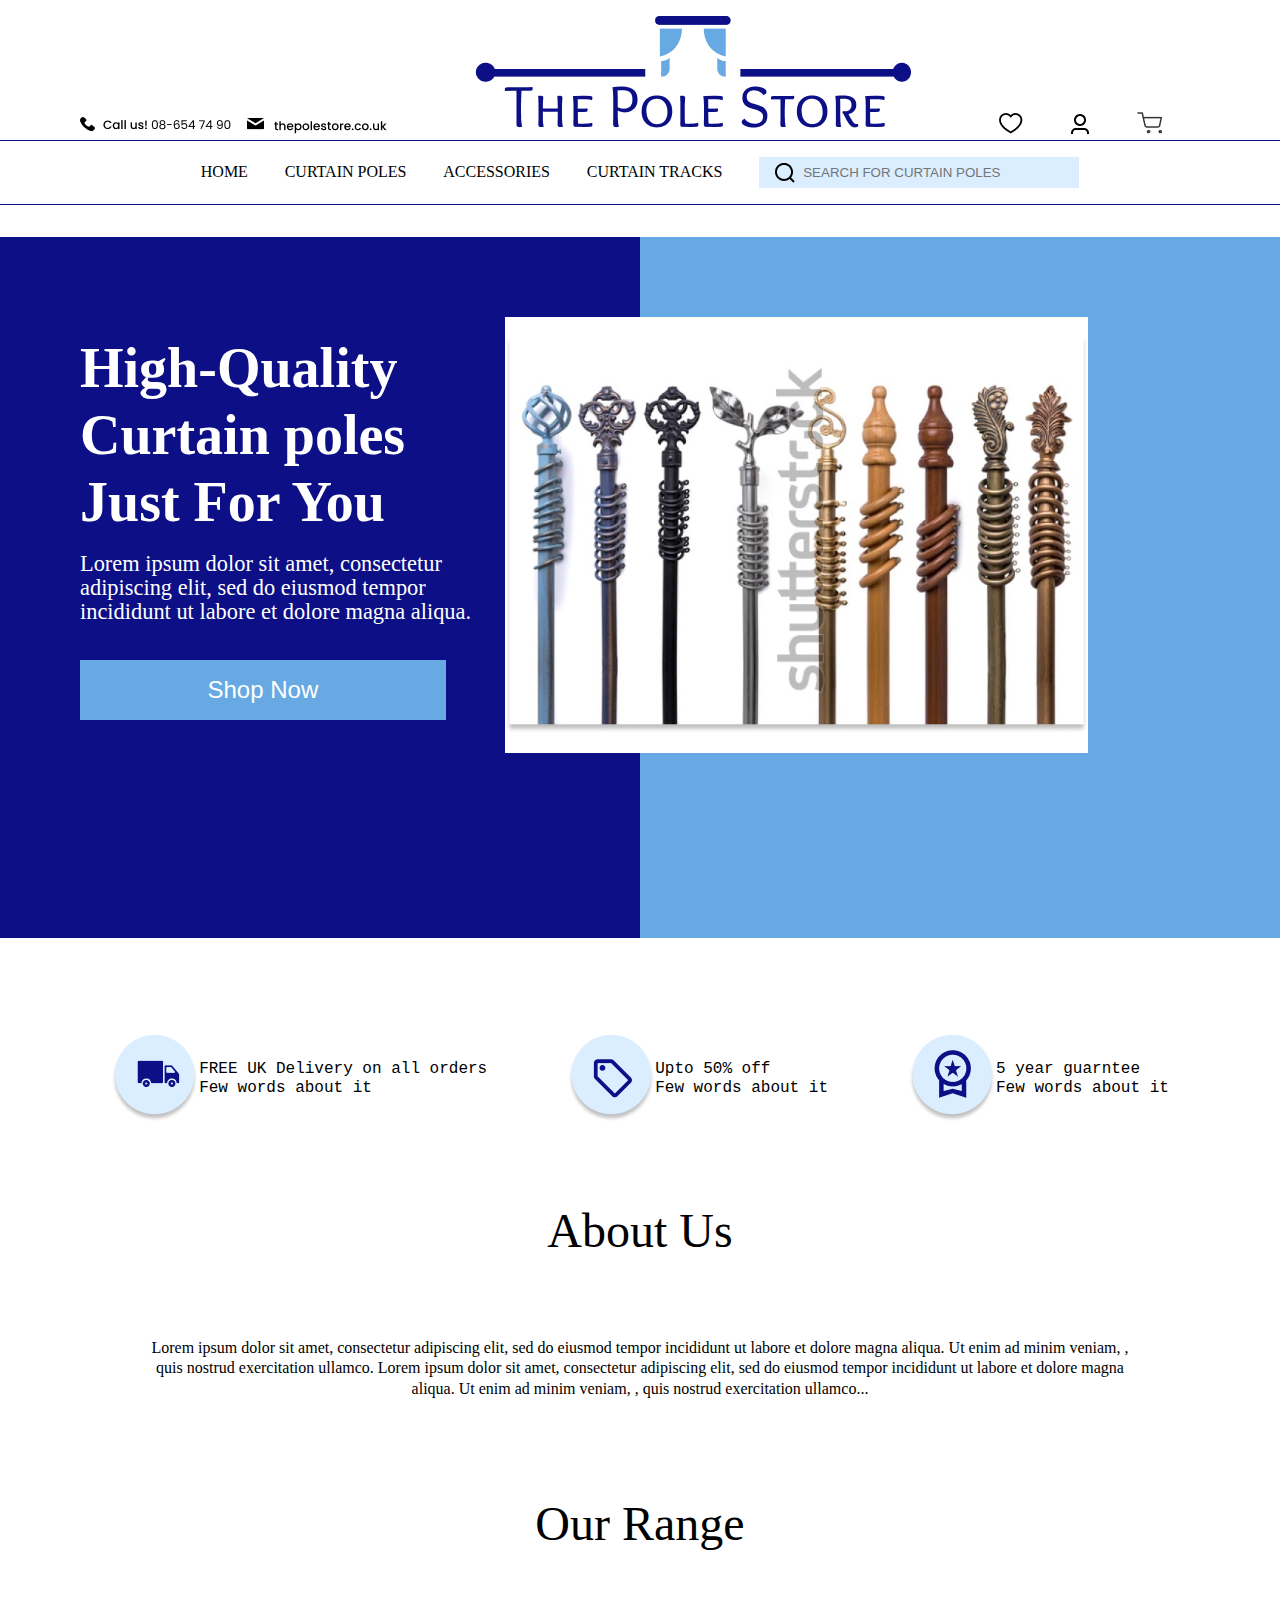
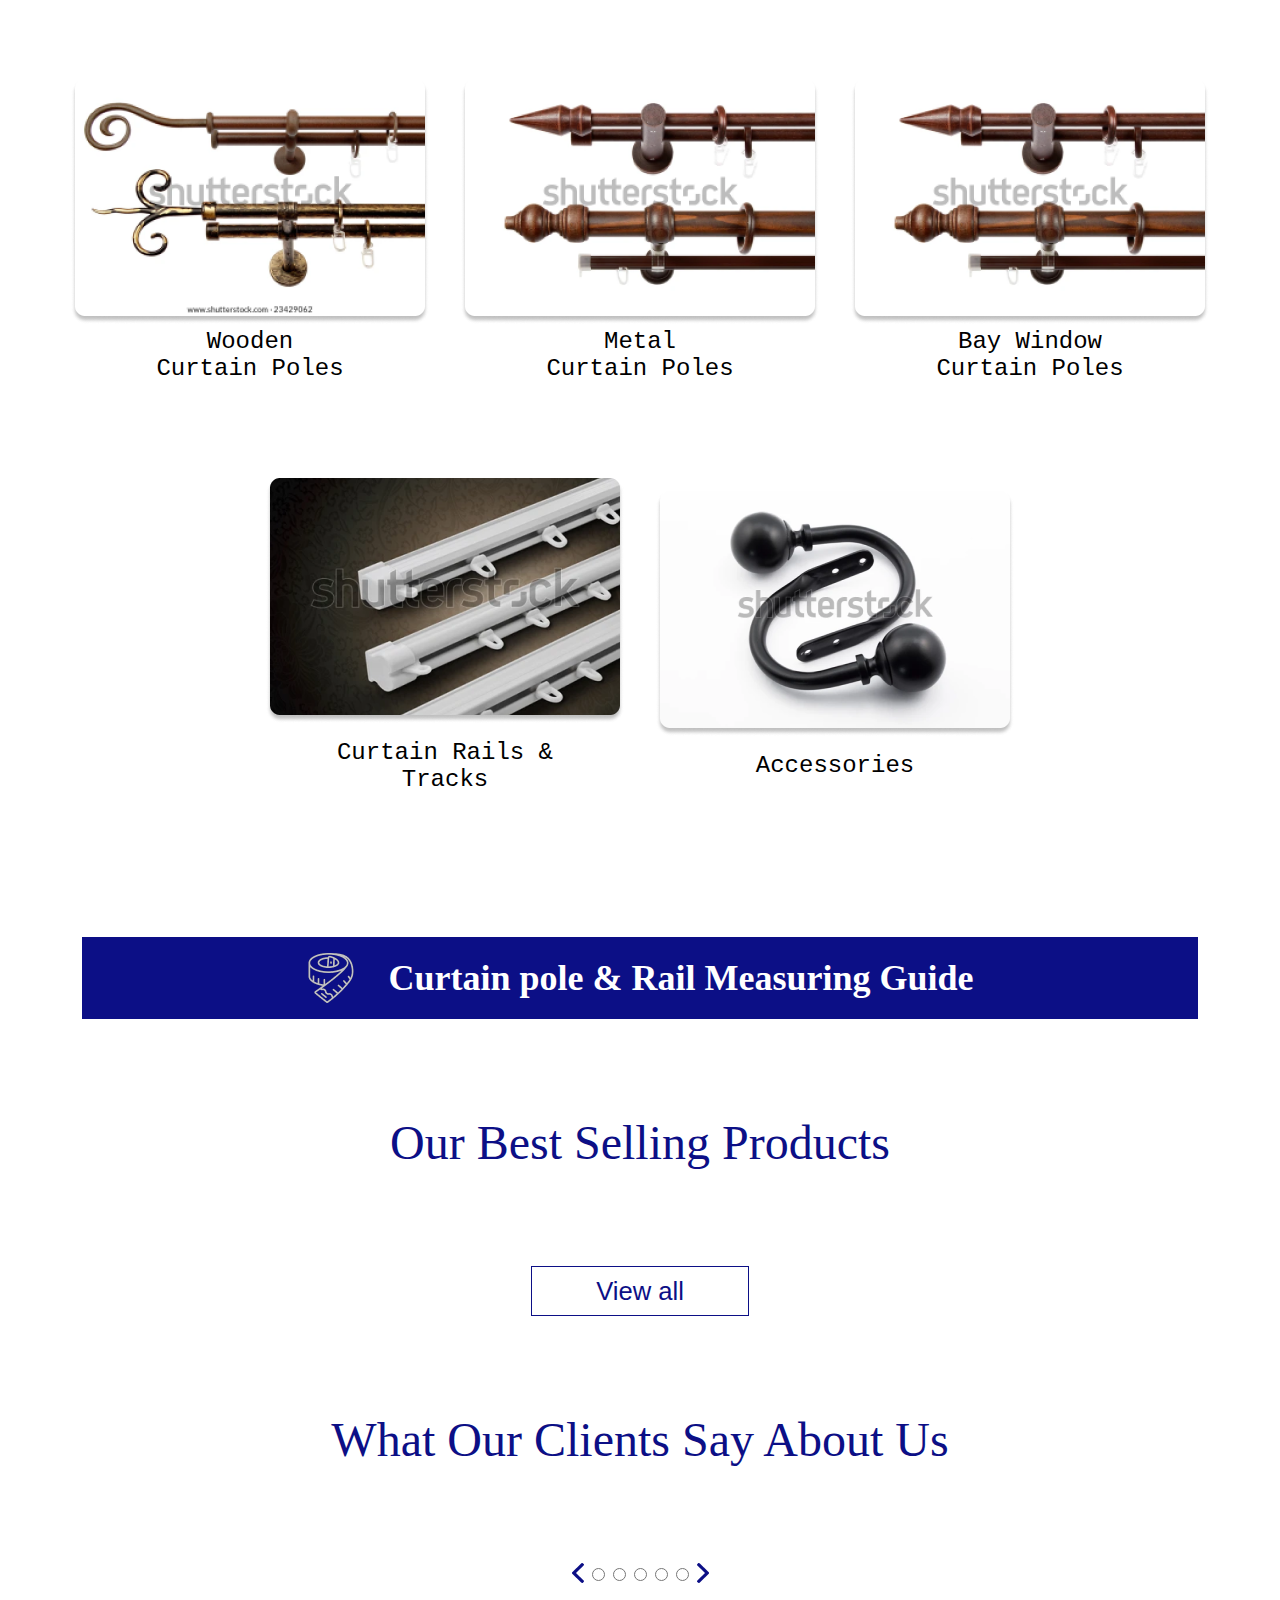
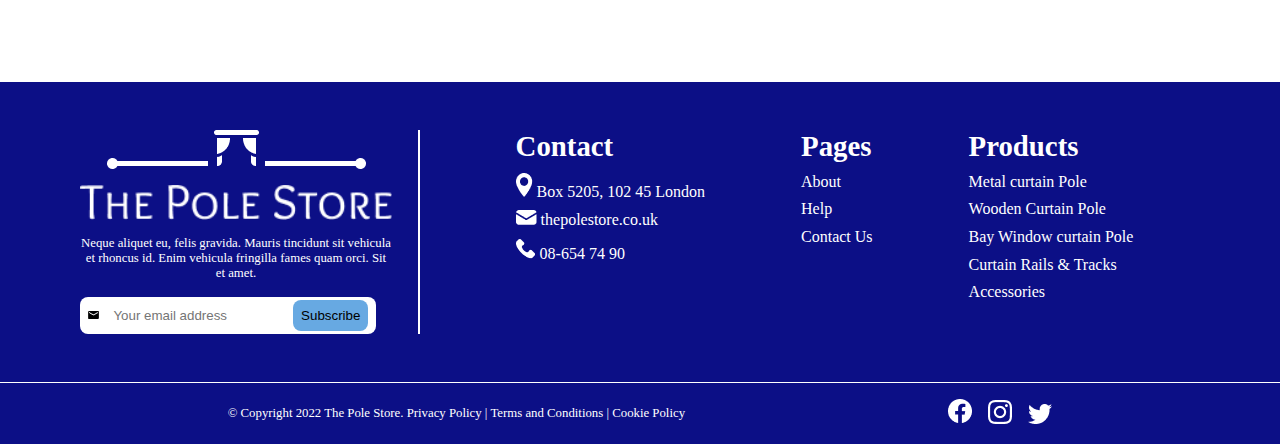
<file: index.html>
<!DOCTYPE html>
<html lang="en">

<head>
    <meta charset="UTF-8">
    <meta http-equiv="X-UA-Compatible" content="IE=edge">
    <meta name="viewport" content="width=device-width, initial-scale=1.0">
    <title> Curtain poles</title>
    <!-- <link rel="stylesheet" href="style.css"> -->
    <link rel="stylesheet" href="style2.css">
    <link rel="stylesheet" href="https://cdnjs.cloudflare.com/ajax/libs/OwlCarousel2/2.3.4/assets/owl.carousel.min.css"
        integrity="sha512-tS3S5qG0BlhnQROyJXvNjeEM4UpMXHrQfTGmbQ1gKmelCxlSEBUaxhRBj/EFTzpbP4RVSrpEikbmdJobCvhE3g=="
        crossorigin="anonymous" referrerpolicy="no-referrer" />
    <link rel="stylesheet" href="https://cdnjs.cloudflare.com/ajax/libs/OwlCarousel2/2.3.4/assets/owl.theme.default.css"
        integrity="sha512-OTcub78R3msOCtY3Tc6FzeDJ8N9qvQn1Ph49ou13xgA9VsH9+LRxoFU6EqLhW4+PKRfU+/HReXmSZXHEkpYoOA=="
        crossorigin="anonymous" referrerpolicy="no-referrer" />
</head>


<!--
                         CHANGES IN WEBSITE

            1) I have made website responsive on every device.
            2) I have add owl carousel plugin (my css is not working on carousel btn).
            3) I try to  make it more pixel perfect as i can .


      -->

<body>

    <div class="container">

        <div class="title" role="title">

            <div class="contact_info">
                <div>

                    <img src="IMG/Top phone icom.png" alt="phone number">
                </div>
                <div>
                    <img src="IMG/Top mail id.png" alt="mail">
                </div>

            </div>
            <div class="logo">
                <img src="IMG/logo.jpg" alt="logo">
            </div>
            <div class="top_icon">

                <div> <img src="IMG/heaty icon.jpg" alt="like icon"></div>
                <div> <img src="IMG/profile icon.png" alt="profile-icon"> </div>
                <div><img src="IMG/shopping cart 2.jpg" alt="shopping Cart"></div>
            </div>

        </div>
    </div>
    <nav>
        <ul class="ul">
            <li>Home</li>
            <li>Curtain poles</li>
            <li>accessories</li>
            <li>curtain tracks</li>
            <div class="search_box">
                <img src="IMG/search icon.png" alt="search icon">

                <input type="text" class="search_input" placeholder="SEARCH FOR CURTAIN POLES">
            </div>
        </ul>

    </nav>




    <!-- Hero section -->



    <section class="hero_div" role="landing page">
        <div class="container">
            <div class="sub_hero_div">

                <div class="hero_text">
                    <h1>
                        High-Quality
                        Curtain poles
                        Just For You
                    </h1>
                    <p>
                        Lorem ipsum dolor sit amet, consectetur adipiscing elit, sed do eiusmod tempor incididunt ut
                        labore et dolore magna aliqua.
                    </p>
                    <div>
                        <button class="hero_btn">Shop Now</button>
                    </div>

                </div>
                <div class="hero_img">
                    <img src="IMG/hero img.jpg" alt="img">
                </div>
            </div>

        </div>
    </section>


    <!--  about section   -->

    <main>
        <div id="press" class="container">

            <div class="about_section">

                <div class="about_img">


                    <div>
                        <img class="about_icons" src="IMG/truck icon.png" alt="truck icon">
                        <div class="about_text">
                            <samp>FREE UK Delivery on all orders</samp>
                            <br>
                            <samp>Few words about it</samp>

                        </div>
                    </div>
                    <div>
                        <img class="about_icons" src="IMG/arrow batch icon.png" alt="arrow batch">
                        <div class="about_text">
                            <samp>Upto 50% off </samp>
                            <br>
                            <samp>Few words about it</samp>

                        </div>
                    </div>
                    <div>
                        <img class="about_icons" src="IMG/circle icon.png" alt="circle icon">
                        <div class="about_text">
                            <samp>5 year guarntee</samp>
                            <br>
                            <samp>Few words about it</samp>

                        </div>
                    </div>

                </div>

                <div class="about_big_text">About Us</div>

                <p>Lorem ipsum dolor sit amet, consectetur adipiscing elit, sed do eiusmod tempor incididunt ut labore
                    et dolore magna aliqua. Ut enim ad minim veniam, , quis nostrud exercitation ullamco. Lorem ipsum
                    dolor sit amet, consectetur adipiscing elit, sed do eiusmod tempor incididunt ut labore et dolore
                    magna aliqua. Ut enim ad minim veniam, , quis nostrud exercitation ullamco...</p>
            </div>

            <!-- Range section -->

            <div class="about_big_text">Our Range</div>

            <div class="range_mainDiv">
                <div class="range_child1">
                    <div> <img src="IMG/Rectangle 2461.png" alt="img"> <samp class="rage_text">Wooden <br> Curtain Poles
                        </samp> </div>
                    <div> <img src="IMG/Rectangle 2475.png" alt="img"> <samp class="rage_text">Metal
                            <br> Curtain Poles
                        </samp> </div>
                    <div> <img src="IMG/Rectangle 2475.png" alt="img"> <samp class="rage_text">Bay Window <br> Curtain
                            Poles
                        </samp> </div>
                </div>
                <div class="range_child2">
                    <div>
                        <img src="IMG/Rectangle 2476.png" alt="img">
                        <samp class="rage_text">Curtain Rails & <br> Tracks</samp>
                    </div>

                    <div>
                        <img src="IMG/Rectangle 2477.png" alt="img">
                        <samp class="rage_text">Accessories</samp>

                    </div>
                </div>
            </div>

            <div class="blue_box">
                <img src="IMG/tape-measure 1 copy 2.png" alt="image svg">
                <h2>Curtain pole & Rail Measuring Guide</h2>
            </div>

            <div id="color_text" class="about_big_text">Our Best Selling Products</div>

            <div class="carousel_div owl-carousel owl-theme">
                <!-- <button class=" carousel_btn">
                <img src="IMG/left.png" alt="arow icon"> </button> -->

                <div class="item" style="cursor: grabbing;"> <img src="IMG/Rectangle 94.png" alt="img"> <span>Name of
                        product
                    </span> </div>
                <div class="item" style="cursor: grabbing;"> <img src="IMG/Rectangle 2479.png" alt="img"> <span>Name of
                        product
                    </span> </div>
                <div class="item" style="cursor: grabbing;"> <img src="IMG/Rectangle 2478.png" alt="img"> <span>Name of
                        product
                    </span> </div>
                <!-- <button class="carousel_btn"> <img src="IMG/right.png" alt="arow icon"> </button> -->
            </div>

            <div class="view_box"> <button class="view_all_btn">View all</button> </div>


            <div id="color_text" class="about_big_text">What Our Clients Say About Us</div>

            <div class="clients_div owl-carousel owl-theme ">
                <div class="clients_child item ">
                    <div>
                        <div>Gemini</div>
                        <div style="margin-block:0.3rem ; display: flex;width: 40%;">

                            <img src="IMG/star icon.png" alt="star icon">
                            <img src="IMG/star icon.png" alt="star icon">
                            <img src="IMG/star icon.png" alt="star icon">
                            <img src="IMG/star icon.png" alt="star icon">
                            <img src="IMG/star icon.png" alt="star icon">

                        </div>
                    </div>
                    <div>
                        <h3 class="h1">It was a very good experience</h3>
                        <p>Lorem ipsum dolor sit amet, consectetur adipiscing elit. Cursus nibh mauris, nec turpis orci
                            lectus maecenas. Suspendisse sed magna eget nibh in turpis. Consequat duis diam lacus arcu.
                            Faucibus venenatis felis id augue sit cursus pellentesque enim arcu. Elementum felis magna
                            pretium in tincidunt. Suspendisse sed magna eget nibh in turpis. Consequat duis diam lacus
                            arcu.</p>
                    </div>
                </div>
                <div class="clients_child item ">
                    <div>
                        <div>Gemini</div>
                        <div style="margin-block:0.3rem ;display: flex;width: 40%;">
                            <img src="IMG/star icon.png" alt="star icon">
                            <img src="IMG/star icon.png" alt="star icon">
                            <img src="IMG/star icon.png" alt="star icon">
                            <img src="IMG/star icon.png" alt="star icon">
                            <img src="IMG/star icon.png" alt="star icon">
                        </div>
                    </div>
                    <div>
                        <h3 class="h1">It was a very good experience</h3>
                        <p>Lorem ipsum dolor sit amet, consectetur adipiscing elit. Cursus nibh mauris, nec turpis orci
                            lectus maecenas. Suspendisse sed magna eget nibh in turpis. Consequat duis diam lacus arcu.
                            Faucibus venenatis felis id augue sit cursus pellentesque enim arcu. Elementum felis magna
                            pretium in tincidunt. Suspendisse sed magna eget nibh in turpis. Consequat duis diam lacus
                            arcu.</p>
                    </div>
                </div>
                <div class="clients_child item  ">
                    <div>
                        <div>Gemini</div>
                        <div style="margin-block:0.3rem ;display: flex;width: 40%;">
                            <img src="IMG/star icon.png" alt="star icon">
                            <img src="IMG/star icon.png" alt="star icon">
                            <img src="IMG/star icon.png" alt="star icon">
                            <img src="IMG/star icon.png" alt="star icon">
                            <img src="IMG/star icon.png" alt="star icon">
                        </div>
                    </div>
                    <div>
                        <h3 class="h1">It was a very good experience</h3>
                        <p>Lorem ipsum dolor sit amet, consectetur adipiscing elit. Cursus nibh mauris, nec turpis orci
                            lectus maecenas. Suspendisse sed magna eget nibh in turpis. Consequat duis diam lacus arcu.
                            Faucibus venenatis felis id augue sit cursus pellentesque enim arcu. Elementum felis magna
                            pretium in tincidunt. Suspendisse sed magna eget nibh in turpis. Consequat duis diam lacus
                            arcu.</p>
                    </div>
                </div>


            </div>



            <div class="radio_div">
                <button style="background:none;border:none ;">
                    <img src="IMG/left.png" alt="arow icon"> </button>
                <input type="radio" name="" value="1" id="activ_radio" class="radio_btn">
                <input type="radio" name="" value="2" id="activ_radio" class="radio_btn">
                <input type="radio" name="" value="3" id="activ_radio" class="radio_btn">
                <input type="radio" name="" value="4" id="activ_radio" class="radio_btn">
                <input type="radio" name="" value="4" id="activ_radio" class="radio_btn">
                <button style="background:none ;border:none;"> <img src="IMG/right.png" alt="arow icon"></button>
            </div>




        </div>
    </main>
    <!-- footer SECTION -->

    <footer>
        <div class="container">
            <section class="foot_div">
                <div class="footer_logo">
                    <div><img src="IMG/Group 120715.png" alt="logo">
                        <img src="IMG/NAME.png" alt="logo">
                    </div>
                    <div class="footer_p">
                        <p>Neque aliquet eu, felis gravida. Mauris tincidunt sit vehicula et rhoncus id. Enim vehicula
                            fringilla fames quam orci. Sit et amet.</p>
                    </div>
                    <div class="footer_search">
                        <div> <img src="IMG/footer email.jpg" alt="mail icon"></div> <input type="text"
                            style="border:none ; width: 100%;" placeholder="Your email address">
                        <button class="footer_btn">Subscribe</button>
                    </div>
                </div>


                <div>
                    <div class="footer_big_text">Contact</div>
                    <ul class="footer_ul">

                        <li> <img src="IMG/location icon.png" alt="location icon"> Box 5205, 102 45 London </li>

                        <li> <img src="IMG/mail icon.png" alt="mail icon"> thepolestore.co.uk</li>

                        <li> <img src="IMG/phone icon.png" alt="phone icon"> 08-654 74 90</li>
                    </ul>
                </div>
                <div>
                    <div class="footer_big_text">Pages</div>
                    <ul class="footer_ul">
                        <li>About</li>
                        <li> Help</li>
                        <li>Contact Us</li>
                    </ul>

                </div>
                <div>
                    <div class="footer_big_text">Products</div>
                    <ul class="footer_ul">
                        <li>Metal curtain Pole</li>
                        <li>Wooden Curtain Pole</li>
                        <li>Bay Window curtain Pole</li>
                        <li>Curtain Rails & Tracks</li>
                        <li>Accessories</li>
                    </ul>
                </div>

        </div>
        </section>
        <div style="border-top: 1px solid ;">
            <div class="foot_last_div container ">
                <div> <span> © Copyright 2022 The Pole Store. Privacy Policy | Terms and Conditions | Cookie
                        Policy</span>
                </div>
                <div>
                    <a href=""><img src="IMG/fb icon.png" alt="fb icon"></a> <a href="" class="margin_left "><img
                            src="IMG/instagram icon.png" alt="instagram icon"></a> <a href="" class="margin_left"><img
                            src="IMG/tiwtter icon.png" alt="tiwtter icon"></a>
                </div>
            </div>
        </div>
    </footer>
    <script src="https://cdnjs.cloudflare.com/ajax/libs/jquery/3.6.1/jquery.min.js"
        integrity="sha512-aVKKRRi/Q/YV+4mjoKBsE4x3H+BkegoM/em46NNlCqNTmUYADjBbeNefNxYV7giUp0VxICtqdrbqU7iVaeZNXA=="
        crossorigin="anonymous" referrerpolicy="no-referrer"></script>

    <script src="https://cdnjs.cloudflare.com/ajax/libs/OwlCarousel2/2.3.4/owl.carousel.min.js"
        integrity="sha512-bPs7Ae6pVvhOSiIcyUClR7/q2OAsRiovw4vAkX+zJbw3ShAeeqezq50RIIcIURq7Oa20rW2n2q+fyXBNcU9lrw=="
        crossorigin="anonymous" referrerpolicy="no-referrer"></script>

    <script>
        $('.owl-carousel').owlCarousel({
            loop: true,
            nav: true,
            center: true,
            // margin: 10,
            // stagePadding: 50,
            responsive: {
                0: {
                    items: 1.1
                },
                600: {
                    items: 3
                },
                1000: {
                    items: 3
                }
            }
        })
    </script>

</body>

</html>
</file>
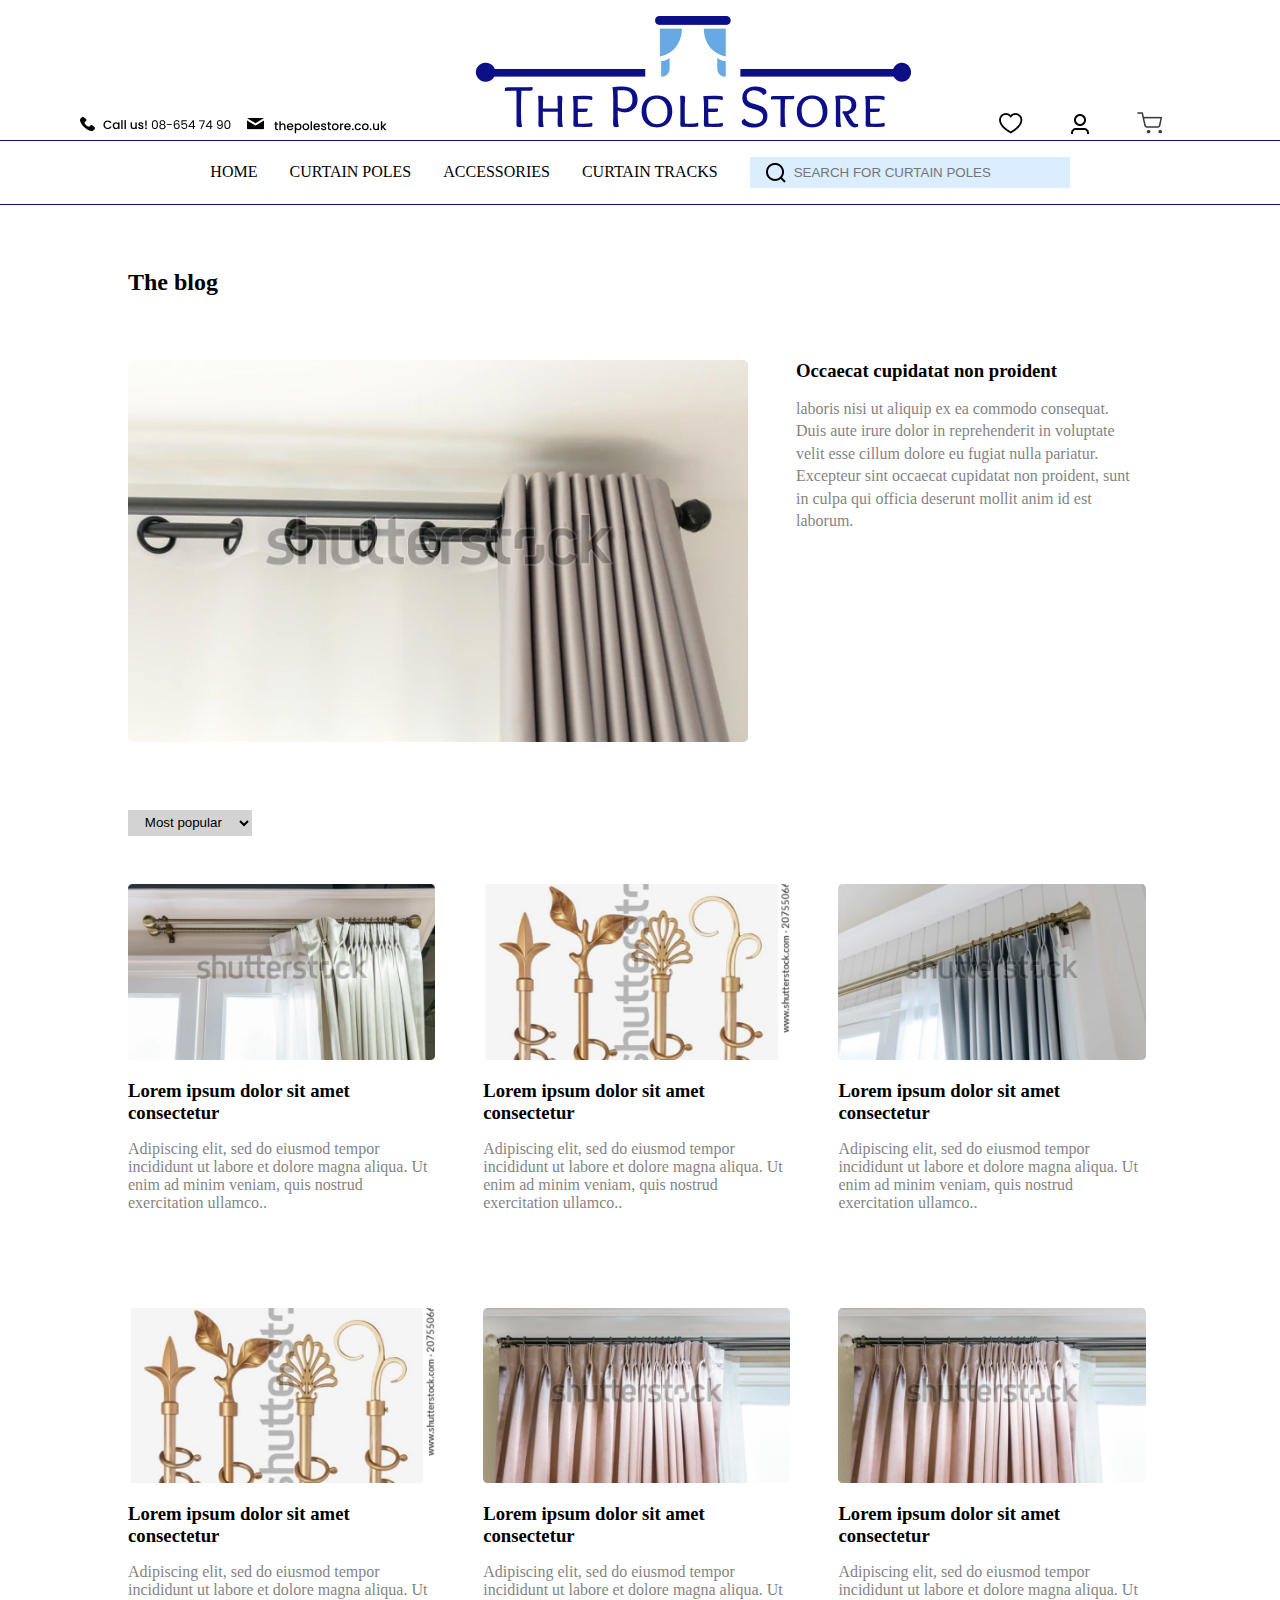
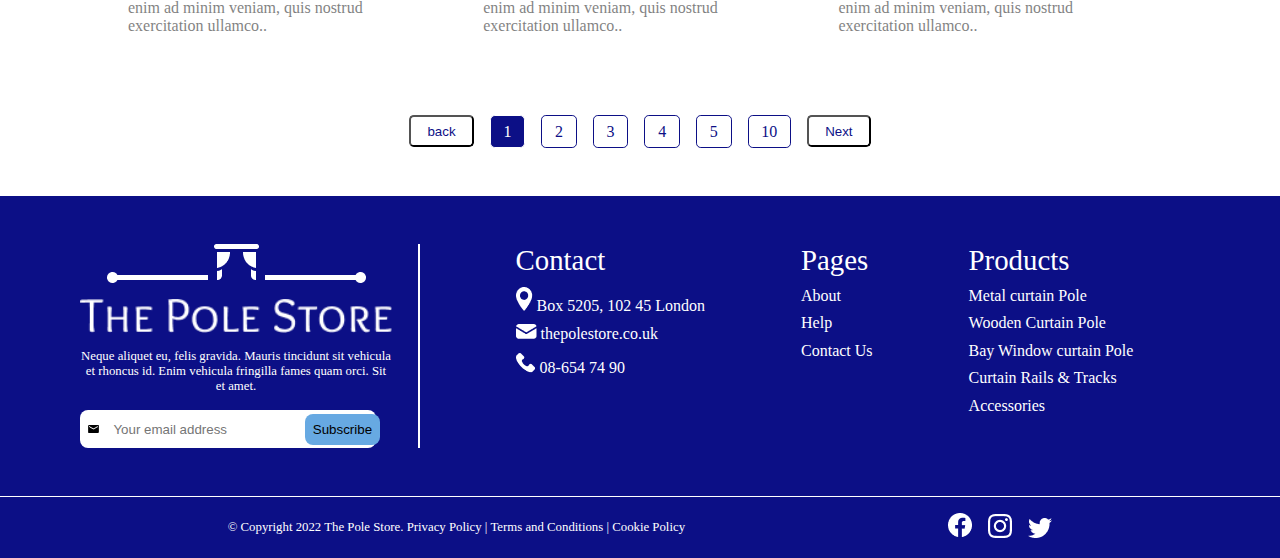
<file: blog.html>
<!DOCTYPE html>
<html lang="en">

<head>
    <meta charset="UTF-8">
    <meta http-equiv="X-UA-Compatible" content="IE=edge">
    <meta name="viewport" content="width=device-width, initial-scale=1.0">
    <title>Curtain poles</title>
    <link rel="stylesheet" href="style.css">
</head>

<body>
    <div class="container">

        <div class="title" role="title">

            <div class="contact_info">
                <div>

                    <img src="IMG/Top phone icom.png" alt="phone number">
                </div>
                <div>
                    <img src="IMG/Top mail id.png" alt="mail">
                </div>

            </div>
            <div class="logo">
                <img src="IMG/logo.jpg" alt="logo">
            </div>
            <div class="top_icon">

                <div> <img src="IMG/heaty icon.jpg" alt="like icon"></div>
                <div> <img src="IMG/profile icon.png" alt="profile-icon"> </div>
                <div><img src="IMG/shopping cart 2.jpg" alt="shopping Cart"></div>
            </div>

        </div>
    </div>
    <nav>
        <ul class="ul">
            <li>Home</li>
            <li>Curtain poles</li>
            <li>accessories</li>
            <li>curtain tracks</li>
            <div class="search_box">
                <img src="IMG/search icon.png" alt="search icon">

                <input type="text" class="search_input" placeholder="SEARCH FOR CURTAIN POLES">
            </div>
        </ul>

    </nav>

    <!-- blog page -->
    <main>

        <section class="container" id="padding">

            <h2 style="margin-top:4rem ;">The blog</h2>

            <div class="blog_div">
                <div>
                    <img src="IMG/main curtain.jpg" alt="image">
                </div>
                <div class="blog_text">
                    <h3>Occaecat cupidatat non proident</h3>
                    <p>laboris nisi ut aliquip ex ea commodo consequat. Duis aute irure dolor in reprehenderit in
                        voluptate velit esse cillum dolore eu fugiat nulla pariatur. Excepteur sint occaecat cupidatat
                        non proident, sunt in culpa qui officia deserunt mollit anim id est laborum.</p>
                </div>
                <!-- <span>June 00, 2022</span> -->
            </div>

            <div>
                <select name="" class="blog_select">
                    <option value="">Most popular</option>
                </select>
            </div>
            <div class="blog_info">
                <div>
                    <div> <img src="IMG/Rectangle 2009 (1).jpg" alt="image"> </div>
                    <div class="blog_h3">
                        <h3>Lorem ipsum dolor sit amet consectetur</h3>
                        <p>Adipiscing elit, sed do eiusmod tempor incididunt ut labore et dolore magna aliqua. Ut enim
                            ad minim veniam, quis nostrud exercitation ullamco..</p>
                    </div>
                </div>
                <div>
                    <div> <img src="IMG/Rectangle 2009 (2).jpg" alt="image"> </div>
                    <div class="blog_h3">
                        <h3>Lorem ipsum dolor sit amet consectetur</h3>
                        <p>Adipiscing elit, sed do eiusmod tempor incididunt ut labore et dolore magna aliqua. Ut enim
                            ad minim veniam, quis nostrud exercitation ullamco..</p>
                    </div>
                </div>
                <div>
                    <div> <img src="IMG/Rectangle 2009 (3).jpg" alt="image"> </div>
                    <div class="blog_h3">
                        <h3>Lorem ipsum dolor sit amet consectetur</h3>
                        <p>Adipiscing elit, sed do eiusmod tempor incididunt ut labore et dolore magna aliqua. Ut enim
                            ad minim veniam, quis nostrud exercitation ullamco..</p>
                    </div>
                </div>
                <div>
                    <div> <img src="IMG/Rectangle 2009 (2).jpg" alt="image"> </div>
                    <div class="blog_h3">
                        <h3>Lorem ipsum dolor sit amet consectetur</h3>
                        <p>Adipiscing elit, sed do eiusmod tempor incididunt ut labore et dolore magna aliqua. Ut enim
                            ad minim veniam, quis nostrud exercitation ullamco..</p>
                    </div>
                </div>
                <div>
                    <div> <img src="IMG/Rectangle 2009.png" alt="image"> </div>
                    <div class="blog_h3">
                        <h3>Lorem ipsum dolor sit amet consectetur</h3>
                        <p>Adipiscing elit, sed do eiusmod tempor incididunt ut labore et dolore magna aliqua. Ut enim
                            ad minim veniam, quis nostrud exercitation ullamco..</p>
                    </div>
                </div>
                <div>
                    <div> <img src="IMG/Rectangle 2009.png" alt="image"> </div>
                    <div class="blog_h3">
                        <h3>Lorem ipsum dolor sit amet consectetur</h3>
                        <p>Adipiscing elit, sed do eiusmod tempor incididunt ut labore et dolore magna aliqua. Ut enim
                            ad minim veniam, quis nostrud exercitation ullamco..</p>
                    </div>
                </div>

            </div>

        </section>
    </main>

    <!--  PAGINATION -->

    <div class="pagination_div">

        <button class="pagination_btn"> back</button>
        <ul class="pagination_ul">
            <li id="li_active">1</li>
            <li>2</li>
            <li>3</li>
            <li>4</li>
            <li>5</li>
            <li>10</li>
        </ul>
        <button class="pagination_btn"> Next</button>





    </div>


    </section>

    </main>
    <!-- footer SECTION -->

    <footer>
        <div class="container">
            <section class="foot_div">
                <div class="footer_logo">
                    <div><img src="IMG/Group 120715.png" alt="logo">
                        <img src="IMG/NAME.png" alt="logo">
                    </div>
                    <div class="footer_p">
                        <p>Neque aliquet eu, felis gravida. Mauris tincidunt sit vehicula et rhoncus id. Enim vehicula
                            fringilla fames quam orci. Sit et amet.</p>
                    </div>
                    <div class="footer_search">
                        <div> <img src="IMG/footer email.jpg" alt="mail icon"></div> <input type="text"
                            style="border:none ;" placeholder="Your email address">
                        <button class="footer_btn">Subscribe</button>
                    </div>
                </div>
                <div>
                    <div class="footer_big_text">Contact</div>
                    <ul class="footer_ul">

                        <li> <img src="IMG/location icon.png" alt="location icon"> Box 5205, 102 45 London </li>

                        <li> <img src="IMG/mail icon.png" alt="mail icon"> thepolestore.co.uk</li>

                        <li> <img src="IMG/phone icon.png" alt="phone icon"> 08-654 74 90</li>
                    </ul>
                </div>
                <div>
                    <div class="footer_big_text">Pages</div>
                    <ul class="footer_ul">
                        <li>About</li>
                        <li> Help</li>
                        <li>Contact Us</li>
                    </ul>

                </div>
                <div>
                    <div class="footer_big_text">Products</div>
                    <ul class="footer_ul">
                        <li>Metal curtain Pole</li>
                        <li>Wooden Curtain Pole</li>
                        <li>Bay Window curtain Pole</li>
                        <li>Curtain Rails & Tracks</li>
                        <li>Accessories</li>
                    </ul>
                </div>
        </div>
        </section>
        <div style="border-top: 1px solid ;">
            <div class="foot_last_div container ">
                <div> <span> © Copyright 2022 The Pole Store. Privacy Policy | Terms and Conditions | Cookie
                        Policy</span>
                </div>
                <div>
                    <a href=""><img src="IMG/fb icon.png" alt="fb icon"></a> <a href="" class="margin_left "><img
                            src="IMG/instagram icon.png" alt="instagram icon"></a> <a href="" class="margin_left"><img
                            src="IMG/tiwtter icon.png" alt="tiwtter icon"></a>
                </div>
            </div>
        </div>
    </footer>




</body>

</html>
</file>
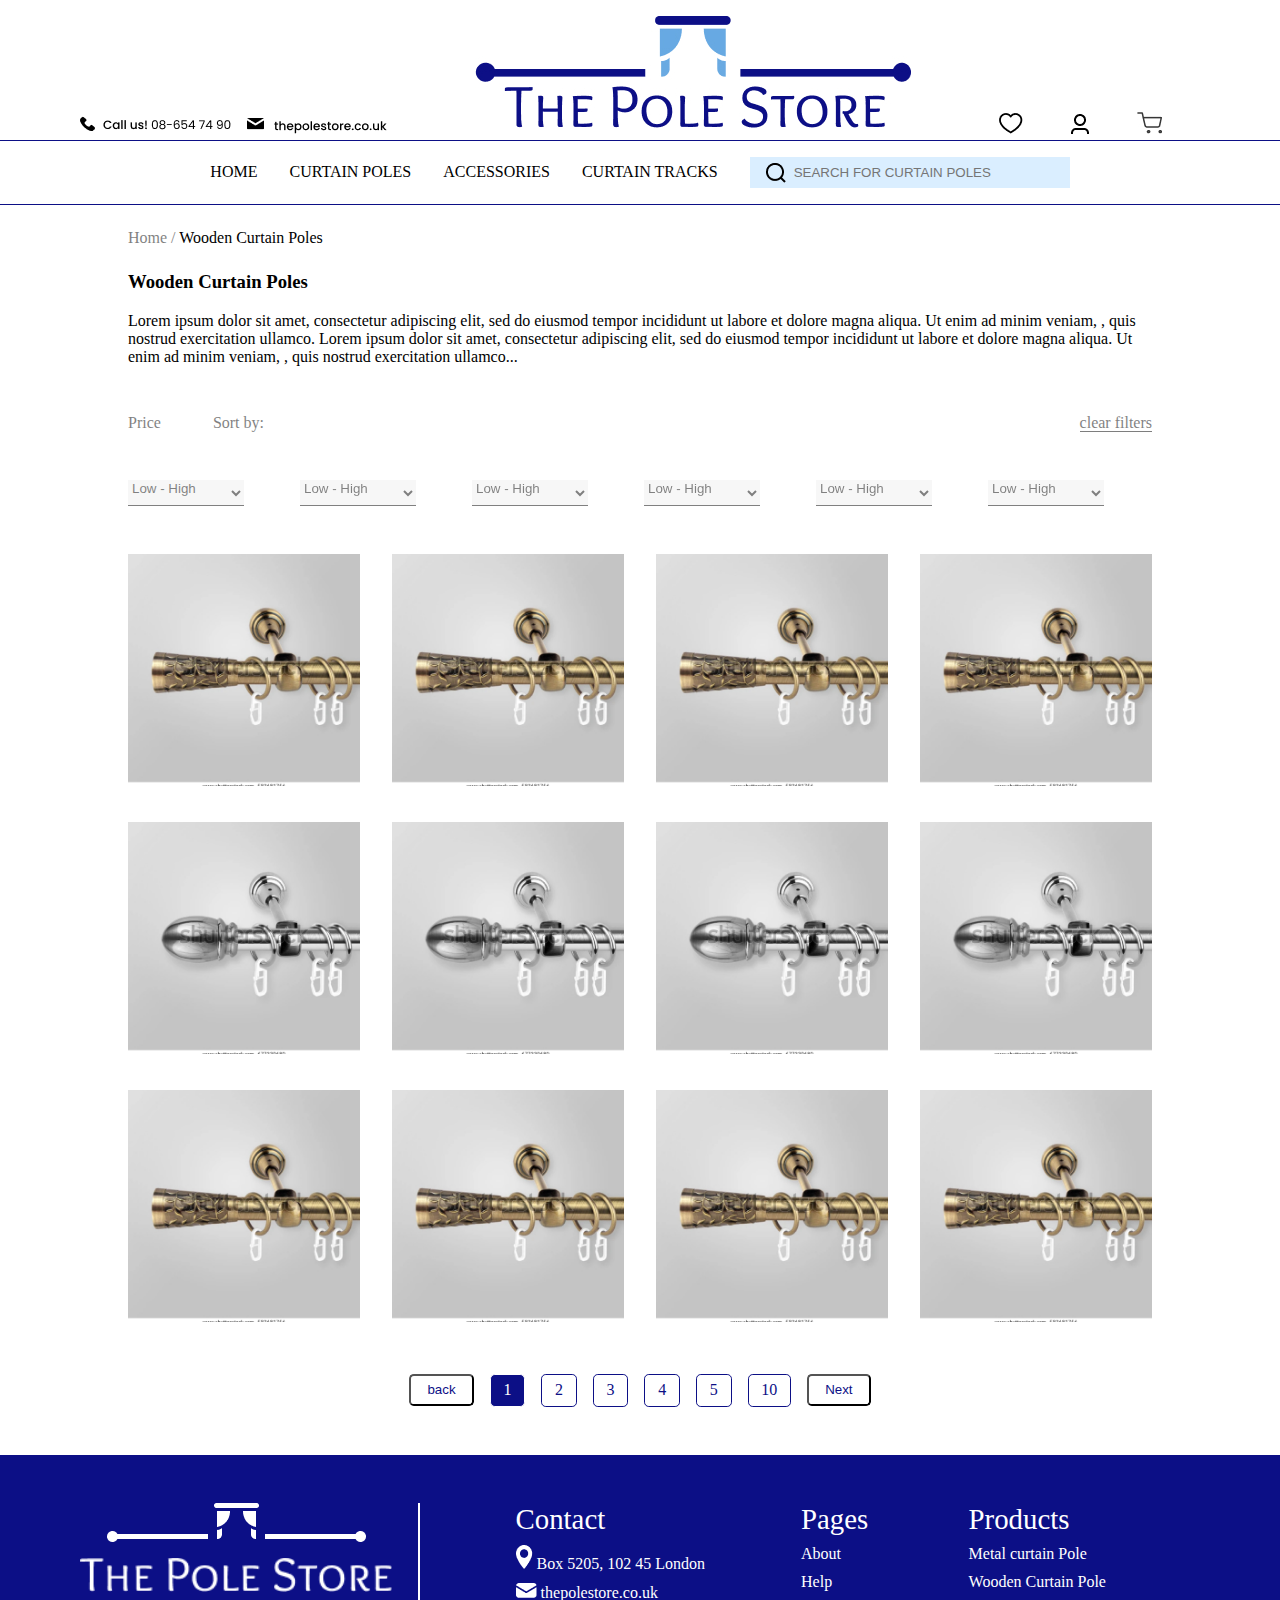
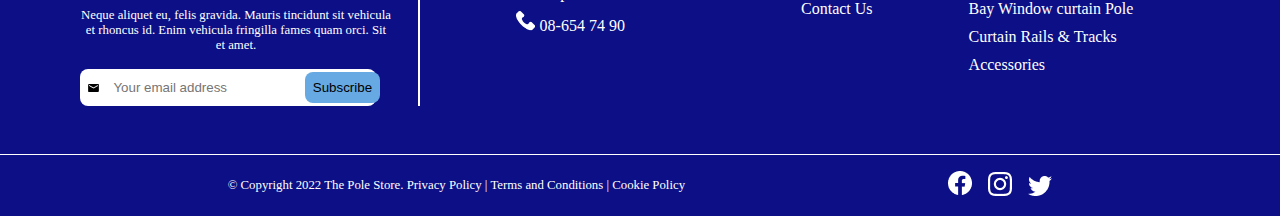
<file: Category.html>
<!DOCTYPE html>
<html lang="en">

<head>
    <meta charset="UTF-8">
    <meta http-equiv="X-UA-Compatible" content="IE=edge">
    <meta name="viewport" content="width=device-width, initial-scale=1.0">
    <title>Curtain poles</title>
    <link rel="stylesheet" href="style.css">
</head>

<body>
    <div class="container">

        <div class="title" role="title">

            <div class="contact_info">
                <div>

                    <img src="IMG/Top phone icom.png" alt="phone number">
                </div>
                <div>
                    <img src="IMG/Top mail id.png" alt="mail">
                </div>

            </div>
            <div class="logo">
                <img src="IMG/logo.jpg" alt="logo">
            </div>
            <div class="top_icon">

                <div> <img src="IMG/heaty icon.jpg" alt="like icon"></div>
                <div> <img src="IMG/profile icon.png" alt="profile-icon"> </div>
                <div><img src="IMG/shopping cart 2.jpg" alt="shopping Cart"></div>
            </div>

        </div>
    </div>
    <nav>
        <ul class="ul">
            <li>Home</li>
            <li>Curtain poles</li>
            <li>accessories</li>
            <li>curtain tracks</li>
            <div class="search_box">
                <img src="IMG/search icon.png" alt="search icon">

                <input type="text" class="search_input" placeholder="SEARCH FOR CURTAIN POLES">
            </div>
        </ul>

    </nav>

    <main>
        <section class="container" id="padding">
            <div class="intro_div"><span class="opacity">Home /</span><span> Wooden Curtain Poles</span>
            </div>
            <div>
                <h3 style="margin-block:1.2rem ;">Wooden Curtain Poles</h3>

                <p>Lorem ipsum dolor sit amet, consectetur adipiscing elit, sed do eiusmod tempor incididunt ut labore
                    et dolore magna aliqua. Ut enim ad minim veniam, , quis nostrud exercitation ullamco. Lorem ipsum
                    dolor sit amet, consectetur adipiscing elit, sed do eiusmod tempor incididunt ut labore et dolore
                    magna aliqua. Ut enim ad minim veniam, , quis nostrud exercitation ullamco...</p>
            </div>


            <div class="filter_box">
                <div> <span>Price</span> <span style="margin-left:3rem ;">Sort by:</span> </div>
                <div> <span style="border-bottom:1px solid;">clear filters</span> </div>
            </div>

            <div class="opacity filter_option ">
                <select name="" id="" class="select">
                    <option value="">Low - High </option>
                </select>
                <select name="" id="" class="select">
                    <option value="">Low - High </option>
                </select>
                <select name="" id="" class="select">
                    <option value="">Low - High </option>
                </select>
                <select name="" id="" class="select">
                    <option value="">Low - High </option>
                </select>
                <select name="" id="" class="select">
                    <option value="">Low - High </option>
                </select>
                <select name="" id="" class="select">
                    <option value="">Low - High </option>
                </select>
            </div>

            <!--    all filters  pics -->
            <section class="pics_div">
                <div> <img src="IMG/Rectangle 2102 (2).jpg" alt="image"></div>
                <div> <img src="IMG/Rectangle 2102 (2).jpg" alt="image"></div>
                <div> <img src="IMG/Rectangle 2102 (2).jpg" alt="image"></div>
                <div> <img src="IMG/Rectangle 2102 (2).jpg" alt="image"></div>
                <div> <img src="IMG/Rectangle 2102 (1).jpg" alt="image"></div>
                <div> <img src="IMG/Rectangle 2102 (1).jpg" alt="image"></div>
                <div> <img src="IMG/Rectangle 2102 (1).jpg" alt="image"></div>
                <div> <img src="IMG/Rectangle 2102 (1).jpg" alt="image"></div>
                <div> <img src="IMG/Rectangle 2102 (2).jpg" alt="image"></div>
                <div> <img src="IMG/Rectangle 2102 (2).jpg" alt="image"></div>
                <div> <img src="IMG/Rectangle 2102 (2).jpg" alt="image"></div>
                <div> <img src="IMG/Rectangle 2102 (2).jpg" alt="image"></div>




            </section>

            <!--  PAGINATION -->

            <div class="pagination_div">

                <button class="pagination_btn"> back</button>
                <ul class="pagination_ul">
                    <li id="li_active">1</li>
                    <li>2</li>
                    <li>3</li>
                    <li>4</li>
                    <li>5</li>
                    <li>10</li>
                </ul>
                <button class="pagination_btn"> Next</button>





            </div>


        </section>

    </main>
    <!-- footer SECTION -->

    <footer>
        <div class="container">
            <section class="foot_div">
                <div class="footer_logo">
                    <div><img src="IMG/Group 120715.png" alt="logo">
                        <img src="IMG/NAME.png" alt="logo">
                    </div>
                    <div class="footer_p">
                        <p>Neque aliquet eu, felis gravida. Mauris tincidunt sit vehicula et rhoncus id. Enim vehicula
                            fringilla fames quam orci. Sit et amet.</p>
                    </div>
                    <div class="footer_search">
                        <div> <img src="IMG/footer email.jpg" alt="mail icon"></div> <input type="text"
                            style="border:none ;" placeholder="Your email address">
                        <button class="footer_btn">Subscribe</button>
                    </div>
                </div>
                <div>
                    <div class="footer_big_text">Contact</div>
                    <ul class="footer_ul">

                        <li> <img src="IMG/location icon.png" alt="location icon"> Box 5205, 102 45 London </li>

                        <li> <img src="IMG/mail icon.png" alt="mail icon"> thepolestore.co.uk</li>

                        <li> <img src="IMG/phone icon.png" alt="phone icon"> 08-654 74 90</li>
                    </ul>
                </div>
                <div>
                    <div class="footer_big_text">Pages</div>
                    <ul class="footer_ul">
                        <li>About</li>
                        <li> Help</li>
                        <li>Contact Us</li>
                    </ul>

                </div>
                <div>
                    <div class="footer_big_text">Products</div>
                    <ul class="footer_ul">
                        <li>Metal curtain Pole</li>
                        <li>Wooden Curtain Pole</li>
                        <li>Bay Window curtain Pole</li>
                        <li>Curtain Rails & Tracks</li>
                        <li>Accessories</li>
                    </ul>
                </div>
        </div>
        </section>
        <div style="border-top: 1px solid ;">
            <div class="foot_last_div container ">
                <div> <span> © Copyright 2022 The Pole Store. Privacy Policy | Terms and Conditions | Cookie
                        Policy</span>
                </div>
                <div>
                    <a href=""><img src="IMG/fb icon.png" alt="fb icon"></a> <a href="" class="margin_left "><img
                            src="IMG/instagram icon.png" alt="instagram icon"></a> <a href="" class="margin_left"><img
                            src="IMG/tiwtter icon.png" alt="tiwtter icon"></a>
                </div>
            </div>
        </div>
    </footer>

</body>

</html>
</file>
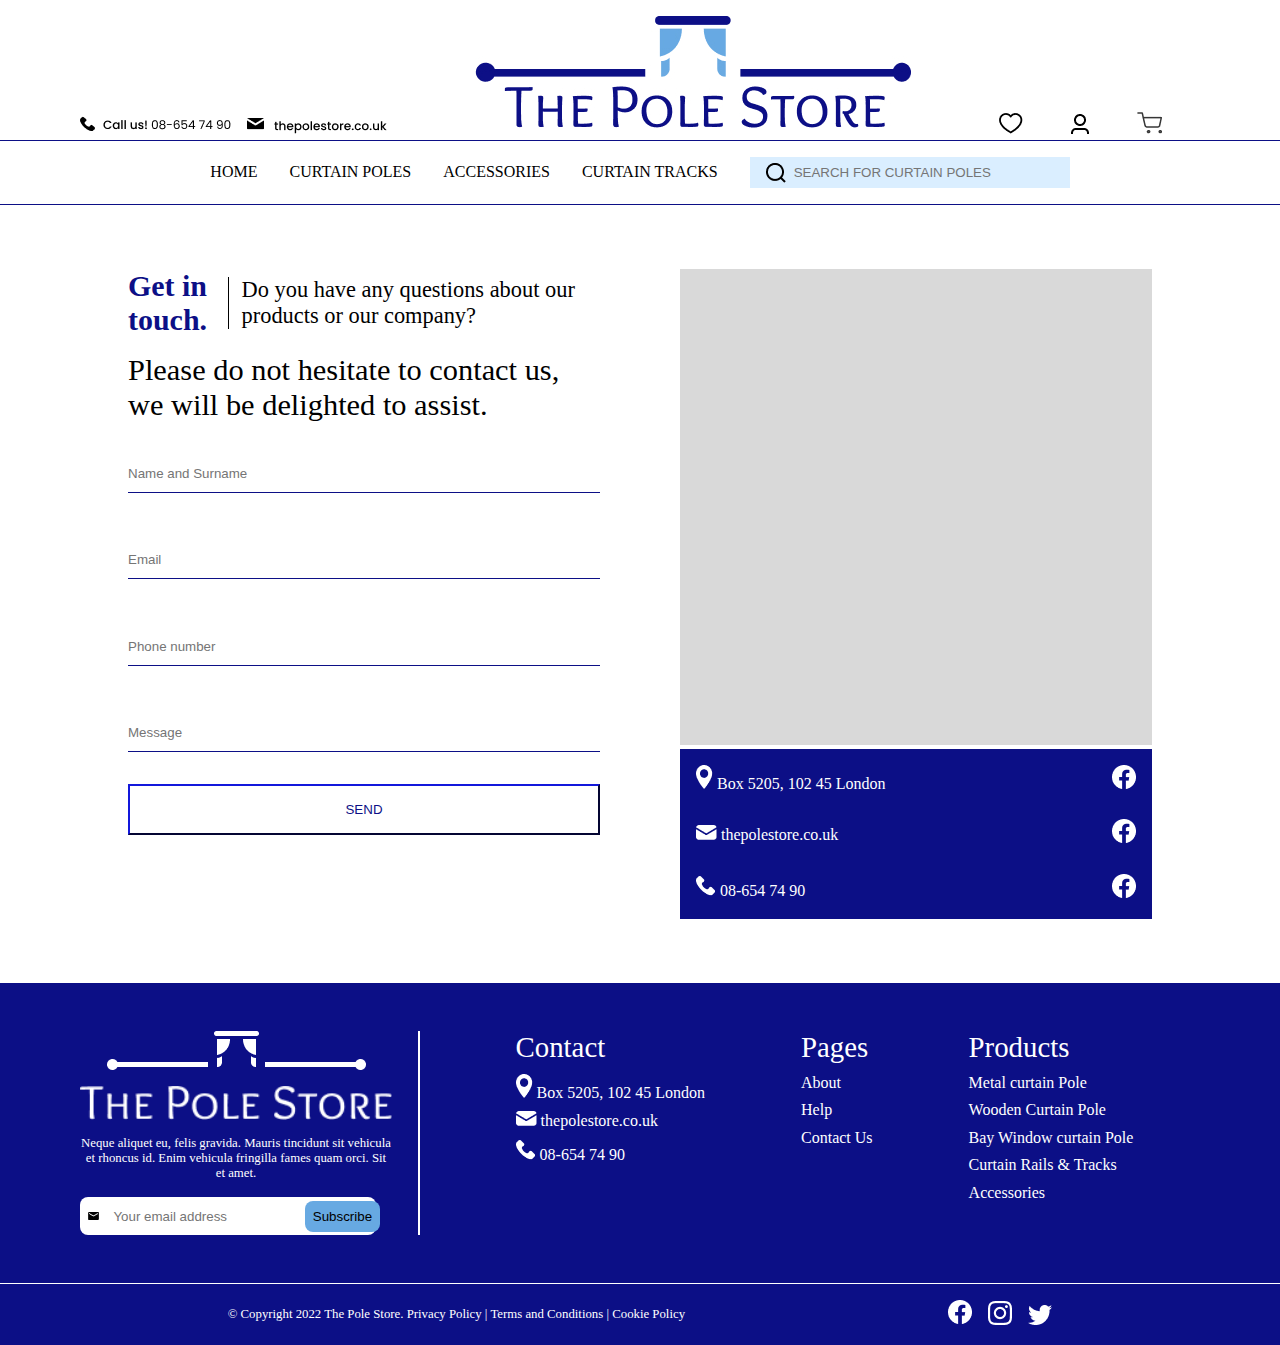
<file: contact.html>
<!DOCTYPE html>
<html lang="en">

<head>
    <meta charset="UTF-8">
    <meta http-equiv="X-UA-Compatible" content="IE=edge">
    <meta name="viewport" content="width=device-width, initial-scale=1.0">
    <title> Contact page</title>
    <link rel="stylesheet" href="style.css">
</head>

<body>
    <div class="container">

        <div class="title" role="title">

            <div class="contact_info">
                <div>

                    <img src="IMG/Top phone icom.png" alt="phone number">
                </div>
                <div>
                    <img src="IMG/Top mail id.png" alt="mail">
                </div>

            </div>
            <div class="logo">
                <img src="IMG/logo.jpg" alt="logo">
            </div>
            <div class="top_icon">

                <div> <img src="IMG/heaty icon.jpg" alt="like icon"></div>
                <div> <img src="IMG/profile icon.png" alt="profile-icon"> </div>
                <div><img src="IMG/shopping cart 2.jpg" alt="shopping Cart"></div>
            </div>

        </div>
    </div>
    <nav>
        <ul class="ul">
            <li>Home</li>
            <li>Curtain poles</li>
            <li>accessories</li>
            <li>curtain tracks</li>
            <div class="search_box">
                <img src="IMG/search icon.png" alt="search icon">

                <input type="text" class="search_input" placeholder="SEARCH FOR CURTAIN POLES">
            </div>
        </ul>

    </nav>
    <main>
        <section class="container" id="padding">

            <div class="contact_page_parent_div">
                <div class="contact_page_childOne_div">
                    <div class="contact_font_div">

                        <div class="contact_font">
                            <h3>Get in
                                touch.</h3>
                        </div>
                        <p>Do you have any questions about our products or our company? </p>
                    </div>
                    <div class="contact_subFont">
                        Please do not hesitate to contact us,
                        we will be delighted to assist.
                    </div>
                    <div class="contact_page_input_box">

                        <input class="contact_page_input" type="text" placeholder="Name and Surname">
                        <input class="contact_page_input" type="text" placeholder="Email">
                        <input class="contact_page_input" type="text" placeholder="Phone number">
                        <input class="contact_page_input" type="text" placeholder="Message">

                        <button class="contact_page_btn">SEND</button>


                    </div>

                </div>
                <div class="contact_page_childOne_div">
                    <div class="contact_grey">
                        <img src="IMG/gray box.jpg" alt="image">
                    </div>
                    <div class="contact_blue">
                        <ul class="footer_ul" id="blue_li">

                            <li> <img src="IMG/location icon.png" alt="location icon"> Box 5205, 102 45 London </li>

                            <li> <img src="IMG/mail icon.png" alt="mail icon"> thepolestore.co.uk</li>

                            <li> <img src="IMG/phone icon.png" alt="phone icon"> 08-654 74 90</li>
                        </ul>
                        <div class="contact_icon">
                            <div><img src="IMG/fb icon.png" alt="image"></div>
                            <div><img src="IMG/fb icon.png" alt="image"></div>
                            <div><img src="IMG/fb icon.png" alt="image"></div>
                        </div>
                    </div>
                </div>
            </div>

        </section>
    </main>
    <!-- footer SECTION -->

    <footer>
        <div class="container">
            <section class="foot_div">
                <div class="footer_logo">
                    <div><img src="IMG/Group 120715.png" alt="logo">
                        <img src="IMG/NAME.png" alt="logo">
                    </div>
                    <div class="footer_p">
                        <p>Neque aliquet eu, felis gravida. Mauris tincidunt sit vehicula et rhoncus id. Enim vehicula
                            fringilla fames quam orci. Sit et amet.</p>
                    </div>
                    <div class="footer_search">
                        <div> <img src="IMG/footer email.jpg" alt="mail icon"></div> <input type="text"
                            style="border:none ;" placeholder="Your email address">
                        <button class="footer_btn">Subscribe</button>
                    </div>
                </div>
                <div>
                    <div class="footer_big_text">Contact</div>
                    <ul class="footer_ul">

                        <li> <img src="IMG/location icon.png" alt="location icon"> Box 5205, 102 45 London </li>

                        <li> <img src="IMG/mail icon.png" alt="mail icon"> thepolestore.co.uk</li>

                        <li> <img src="IMG/phone icon.png" alt="phone icon"> 08-654 74 90</li>
                    </ul>
                </div>
                <div>
                    <div class="footer_big_text">Pages</div>
                    <ul class="footer_ul">
                        <li>About</li>
                        <li> Help</li>
                        <li>Contact Us</li>
                    </ul>

                </div>
                <div>
                    <div class="footer_big_text">Products</div>
                    <ul class="footer_ul">
                        <li>Metal curtain Pole</li>
                        <li>Wooden Curtain Pole</li>
                        <li>Bay Window curtain Pole</li>
                        <li>Curtain Rails & Tracks</li>
                        <li>Accessories</li>
                    </ul>
                </div>
        </div>
        </section>
        <div style="border-top: 1px solid ;">
            <div class="foot_last_div container ">
                <div> <span> © Copyright 2022 The Pole Store. Privacy Policy | Terms and Conditions | Cookie
                        Policy</span>
                </div>
                <div>
                    <a href=""><img src="IMG/fb icon.png" alt="fb icon"></a> <a href="" class="margin_left "><img
                            src="IMG/instagram icon.png" alt="instagram icon"></a> <a href="" class="margin_left"><img
                            src="IMG/tiwtter icon.png" alt="tiwtter icon"></a>
                </div>
            </div>
        </div>
    </footer>







</body>

</html>
</file>
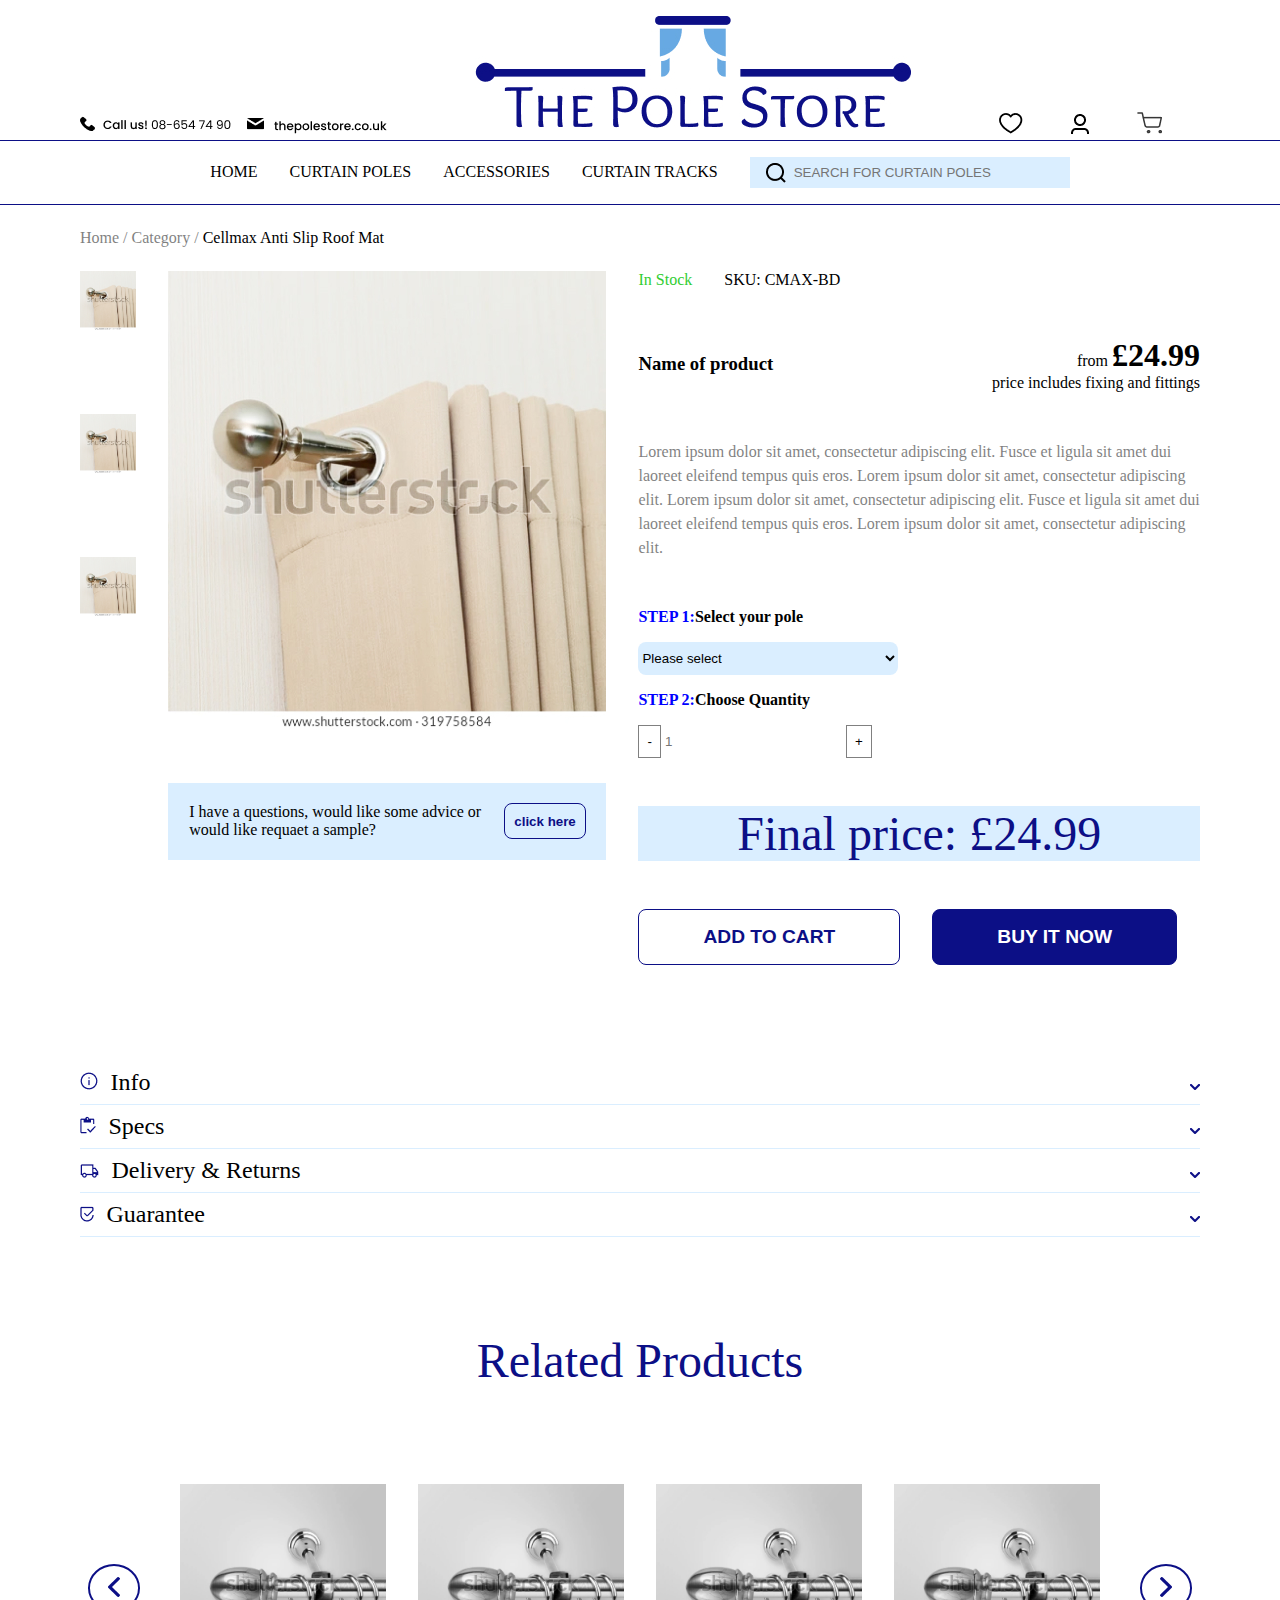
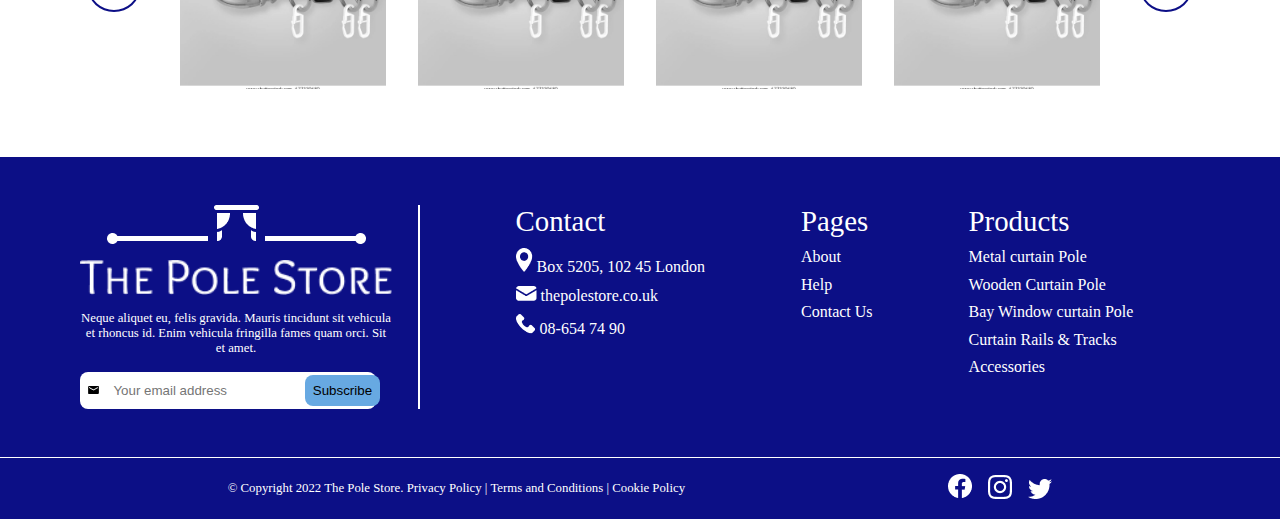
<file: product.html>
<!DOCTYPE html>
<html lang="en">

<head>
    <meta charset="UTF-8">
    <meta http-equiv="X-UA-Compatible" content="IE=edge">
    <meta name="viewport" content="width=device-width, initial-scale=1.0">
    <title>Product page</title>
    <link rel="stylesheet" href="style.css">
</head>

<body>
    <div class="container">

        <div class="title" role="title">

            <div class="contact_info">
                <div>

                    <img src="IMG/Top phone icom.png" alt="phone number">
                </div>
                <div>
                    <img src="IMG/Top mail id.png" alt="mail">
                </div>

            </div>
            <div class="logo">
                <img src="IMG/logo.jpg" alt="logo">
            </div>
            <div class="top_icon">

                <div> <img src="IMG/heaty icon.jpg" alt="like icon"></div>
                <div> <img src="IMG/profile icon.png" alt="profile-icon"> </div>
                <div><img src="IMG/shopping cart 2.jpg" alt="shopping Cart"></div>
            </div>

        </div>
    </div>
    <nav>
        <ul class="ul">
            <li>Home</li>
            <li>Curtain poles</li>
            <li>accessories</li>
            <li>curtain tracks</li>
            <div class="search_box">
                <img src="IMG/search icon.png" alt="search icon">

                <input type="text" class="search_input" placeholder="SEARCH FOR CURTAIN POLES">
            </div>
        </ul>

    </nav>
    <!-- product page css -->
    <main>
        <section class="container">
            <div class="intro_div"><span class="opacity">Home / Category / </span><span> Cellmax Anti Slip Roof
                    Mat</span>
            </div>


            <div class="product_div">
                <div class="product_small_img">
                    <div><img src="IMG/product img.jpg" alt="image"></div>
                    <div><img src="IMG/product img.jpg" alt="image"></div>
                    <div><img src="IMG/product img.jpg" alt="image"></div>
                </div>
                <div>
                    <div>
                        <div><img src="IMG/product img.jpg" alt="image"></div>
                        <div class="product_big_img_text">
                            <p>I have a questions, would like some advice or
                                would like requaet a sample?</p>
                            <button> click here </button>
                        </div>
                    </div>
                </div>
                <div class="product_text">
                    <div class="product_text_child_1"> <span style="color:limegreen ;">In Stock</span> <span>SKU:
                            CMAX-BD</span> </div>
                    <div class="prod_price">
                        <h3>Name of product</h3>
                        <div>
                            from <span class="span_price"> £24.99</span> <br>
                            price includes fixing and fittings
                        </div>
                    </div>
                    <div class="opacity" style="line-height:1.5rem ;">
                        <p>Lorem ipsum dolor sit amet, consectetur adipiscing elit. Fusce et ligula sit amet dui laoreet
                            eleifend tempus quis eros. Lorem ipsum dolor sit amet, consectetur adipiscing elit. Lorem
                            ipsum dolor sit amet, consectetur adipiscing elit. Fusce et ligula sit amet dui laoreet
                            eleifend tempus quis eros. Lorem ipsum dolor sit amet, consectetur adipiscing elit.</p>
                    </div>
                    <div class="product_prcie_section">
                        <div style="font-weight: bold;"> <span style="color:blue ;">STEP 1:</span>Select your pole</div>
                        <div>
                            <select name="" class="product_select">
                                <option value="">Please select</option>
                            </select>
                        </div>
                        <div style="font-weight: bold;"> <span style="color:blue ;">STEP 2:</span>Choose Quantity</div>
                        <div>
                            <button style="padding:0.5rem ;background:transparent ; border: 1px solid gray;">-</button>
                            <input type="text" placeholder="1" style="border:none ;">
                            <button style="padding:0.5rem ;background:transparent ; border: 1px solid gray; ">+</button>
                        </div>
                    </div>
                    <div class="product_price">Final price: £24.99</div>
                    <div class="product_btn_div">
                        <button class="product_btn">ADD TO CART</button><button class="product_btn" id="pro_btn">BUY IT
                            NOW</button>
                    </div>



                </div>




            </div>


            <div class="summary_div">
                <div class="prod_summary">
                    <details>
                        <summary>
                            <img src="IMG/!.jpg " alt="image"> Info
                        </summary>
                        <p>Lorem ipsum dolor sit amet consectetur adipisicing elit. Eius, odio.</p>
                    </details>
                    <div>
                        <img src="IMG/down.jpg" alt="ARROW">
                    </div>

                </div>

                <div class="prod_summary">
                    <details>
                        <summary>
                            <img src="IMG/check.png" alt="image">
                            Specs
                        </summary>
                        <p>Lorem ipsum dolor sit amet consectetur adipisicing elit. Eius, odio.</p>
                    </details>
                    <div>
                        <img src="IMG/down.jpg" alt="ARROW">
                    </div>
                </div>

                <div class="prod_summary">
                    <details>
                        <summary> <img src="IMG/pro truck.jpg" alt="img"> Delivery & Returns</summary>
                        <p>Lorem ipsum dolor sit amet consectetur adipisicing elit. Eius, odio.</p>
                    </details>
                    <div>
                        <img src="IMG/down.jpg" alt="ARROW">
                    </div>
                </div>

                <div class="prod_summary">
                    <details>
                        <summary> <img src="IMG/pro secur.jpg" alt="image"> Guarantee</summary>
                        <p>Lorem ipsum dolor sit amet consectetur adipisicing elit. Eius, odio.</p>
                    </details>
                    <div>
                        <img src="IMG/down.jpg" alt="ARROW">
                    </div>
                </div>

            </div>

            <div class="about_big_text" id="color_text">Related Products</div>

            <div class="product_carousel">
                <button class="carousel_btn">
                    <img src="IMG/left.png" alt="arow icon"> </button>
                <div> <img src="IMG/Rectangle 2102 (1).jpg" alt="image"> </div>
                <div> <img src="IMG/Rectangle 2102 (1).jpg" alt="image"> </div>
                <div> <img src="IMG/Rectangle 2102 (1).jpg" alt="image"> </div>
                <div> <img src="IMG/Rectangle 2102 (1).jpg" alt="image"> </div>

                <button class="carousel_btn"> <img src="IMG/right.png" alt="arow icon"> </button>
            </div>


        </section>
    </main>
    <!-- footer SECTION -->

    <footer>
        <div class="container">
            <section class="foot_div">
                <div class="footer_logo">
                    <div><img src="IMG/Group 120715.png" alt="logo">
                        <img src="IMG/NAME.png" alt="logo">
                    </div>
                    <div class="footer_p">
                        <p>Neque aliquet eu, felis gravida. Mauris tincidunt sit vehicula et rhoncus id. Enim vehicula
                            fringilla fames quam orci. Sit et amet.</p>
                    </div>
                    <div class="footer_search">
                        <div> <img src="IMG/footer email.jpg" alt="mail icon"></div> <input type="text"
                            style="border:none ;" placeholder="Your email address">
                        <button class="footer_btn">Subscribe</button>
                    </div>
                </div>
                <div>
                    <div class="footer_big_text">Contact</div>
                    <ul class="footer_ul">

                        <li> <img src="IMG/location icon.png" alt="location icon"> Box 5205, 102 45 London </li>

                        <li> <img src="IMG/mail icon.png" alt="mail icon"> thepolestore.co.uk</li>

                        <li> <img src="IMG/phone icon.png" alt="phone icon"> 08-654 74 90</li>
                    </ul>
                </div>
                <div>
                    <div class="footer_big_text">Pages</div>
                    <ul class="footer_ul">
                        <li>About</li>
                        <li> Help</li>
                        <li>Contact Us</li>
                    </ul>

                </div>
                <div>
                    <div class="footer_big_text">Products</div>
                    <ul class="footer_ul">
                        <li>Metal curtain Pole</li>
                        <li>Wooden Curtain Pole</li>
                        <li>Bay Window curtain Pole</li>
                        <li>Curtain Rails & Tracks</li>
                        <li>Accessories</li>
                    </ul>
                </div>
        </div>
        </section>
        <div style="border-top: 1px solid ;">
            <div class="foot_last_div container ">
                <div> <span> © Copyright 2022 The Pole Store. Privacy Policy | Terms and Conditions | Cookie
                        Policy</span>
                </div>
                <div>
                    <a href=""><img src="IMG/fb icon.png" alt="fb icon"></a> <a href="" class="margin_left "><img
                            src="IMG/instagram icon.png" alt="instagram icon"></a> <a href="" class="margin_left"><img
                            src="IMG/tiwtter icon.png" alt="tiwtter icon"></a>
                </div>
            </div>
        </div>
    </footer>


</body>

</html>
</file>
<file: style.css>
*,
::before,
::after {
    padding: 0;
    margin: 0;
    box-sizing: border-box;
    list-style: none;
}

html {
    overflow-x: hidden;
}

body {
    font-size: 1rem;
    scroll-behavior: smooth;
}

a,
button,
li {
    cursor: pointer;
}

.container {
    max-width: min(1120px, 90%);
    margin-inline: auto;

}

:root {
    ---MainColor: #0C0F86;
    --SecondColor: #DAEEFF;
    --ThirdColor: #67A9E2;

    ;

}

/* header section */
header {
    width: 100vw;
}

.title {
    display: flex;
    align-items: baseline;
    align-self: baseline;
    gap: 5.5em;
    margin-top: 1rem;
}

.contact_info {
    display: flex;
    gap: 0.8rem;
    align-self: baseline;
}

.top_icon {
    display: flex;
    align-self: baseline;
    align-items: baseline;
    gap: 3rem;
}

.ul {
    text-transform: uppercase;
    display: flex;
    gap: 2rem;
    border-top: 1px solid var(---MainColor);
    border-bottom: 1px solid var(---MainColor);
    align-items: center;
    justify-content: center;
    padding-block: 1rem;
    align-content: center;
}

.search_box {
    display: flex;
    align-items: center;
    background-color: var(--SecondColor);
    width: 20rem;
    padding-inline: 1rem;
    gap: 0.5rem;
    padding-block: 0.3rem;
}

.search_input {
    width: 100%;
    border: none;
    background: var(--SecondColor);
}

/* Hero section */


.hero_div {
    margin-top: 2rem;
    background: linear-gradient(to left, var(--ThirdColor) 50%, var(---MainColor) 50%);
    padding-block: 3rem;
    color: white;
}

.sub_hero_div {
    display: flex;
    align-items: center;
    justify-content: space-between;
}

.hero_text {
    display: flex;
    flex-direction: column;
    font-size: 1.4rem;
    gap: 1rem;
    width: 73%;

}

.hero_img {
    /* display: none; */
    margin-right: 7rem;
    margin-block: 2rem;
    width: 100%;
    height: 100%;
}

.hero_img>img {
    height: 100%;
    width: 100%;
}

.hero_text>h1 {
    font-size: 4rem;
}

.hero_text>p {
    /* font-size: 1.5rem; */
    line-height: 1.5rem;
}

.hero_btn {
    font-size: 1.5rem;
    color: white;
    background: var(--ThirdColor);
    margin-block: 1.2rem;
    padding: 1rem;
    display: flex;
    border: hidden;
    width: 86%;
    justify-content: center;
}


/*  ABOUT SECTION */

#press {
    padding-inline: 2px;
}

.about_section {
    margin-block: 6rem;
}

.about_section>p {
    text-align: center;
    padding-inline: 4rem;
    line-height: 1.3rem;

}

.about_img {
    display: flex;
    gap: 5rem;
    justify-content: center;
    align-content: center;
    /* background: yellow; */
}

.about_icons {
    display: block;
}

.about_img>* {
    display: flex;
    justify-content: center;
    align-items: center;
}


.about_big_text {
    display: flex;
    justify-content: center;
    margin-block: 5rem;
    font-size: 3rem;
    align-content: center;
}

/* Range SECTION */

.range_mainDiv {
    display: flex;
    justify-content: center;
    flex-direction: column;
    align-content: center;
    align-items: center;
    text-align: center;
}

.rage_text {
    font-size: 1.5rem;
    /* padding-inline: 1rem; */
}

.range_child1,
.range_child2 {
    display: flex;
    gap: 2rem;
    justify-content: center;
    margin-block: 3rem;
    text-align: center;
}


.range_child2>* {
    display: flex;
    flex-direction: column;
    align-self: center;
    gap: 1rem;
}

/*      */


.blue_box {
    background: var(---MainColor);
    color: white;
    display: flex;
    margin-block: 6rem;
    align-content: center;
    justify-content: center;
    gap: 2rem;
    align-items: center;
    font-size: 1.5rem;
    padding-block: 1rem;

}

#color_text {
    color: var(---MainColor);
    margin-block: 6rem;
}

.carousel_div {

    display: flex;
    justify-content: center;
    align-items: center;
}

/* FOOTER */
footer {
    color: white;
    background: var(---MainColor);
}

.foot_div {
    display: flex;
    /* justify-content: center; */
    align-content: center;
    gap: 6rem;
    padding-block: 3rem;
}

.footer_logo {
    border-right: 2px solid;
    padding-right: 1.6rem;


}

.footer_logo :first-child {
    display: flex;
    flex-direction: column;
    gap: 1rem;
    align-self: center;
}

.footer_p {
    display: flex;
    flex-direction: column;
    width: 19.5rem;
    margin-block: 1rem;
    text-align: center;
    font-size: 0.8rem;
}

.footer_big_text {
    font-size: 1.8rem;
    margin-bottom: 0.6rem;
}

.footer_ul {
    display: flex;
    flex-direction: column;
    gap: 0.6rem;
}

.foot_last_div {
    display: flex;
    justify-content: space-around;
    /* border-top: 2px solid; */
    padding: 1rem;
    font-size: 0.8rem;
    align-content: center;
    align-items: center;
}

.margin_left {
    margin-left: 0.8rem;
}

.footer_search {
    display: flex;
    padding-inline: 0.5rem;
    background: white;
    padding-block: 0.2rem;
    border-radius: 0.5rem;
    gap: 0.9rem;
    width: 95%;
}

.footer_btn {
    background: var(--ThirdColor);
    padding: 0.5rem;
    /* color: white; */
    border-radius: 0.5rem;
    border: hidden;
}

.clients_div {
    display: flex;
    /* flex-direction: column; */
    justify-content: center;
    margin-block: 4rem;
    gap: 6rem;
}

.clients_child {
    display: flex;
    flex-direction: column;
}

.radio_div {
    display: flex;
    align-content: center;
    justify-content: center;
    margin-block: 6rem;
    gap: 0.5rem;

}

#clients_active {
    scale: 1.3;
    border: solid white;
}

.h1 {
    margin-block: 1rem;
}

.view_box {
    display: flex;
    justify-content: center;
    margin-block: 3rem;

}

.view_all_btn {
    border: 1px solid var(---MainColor);
    /* padding: 1rem; */
    font-size: 1.6rem;
    background: transparent;
    color: var(---MainColor);
    padding-inline: 4rem;
    padding-block: 0.6rem;
}

.carousel_btn {
    height: 3rem;
    width: 4rem;
    border-radius: 50%;
    margin-inline: 0.5rem;
    border: 2px solid var(---MainColor);
    background: transparent;
}

.carousel_div div>img {
    width: 100%;
}




/* 

                 CATEGORY PAGE CSS

*/
.intro_div {
    margin-block: 1.5rem;
}

#padding {
    padding-inline: 3rem;
}

.opacity {
    opacity: 50%;
}

.filter_box {
    display: flex;
    justify-content: space-between;
    opacity: 50%;
    margin-block: 3rem;
}

.select {
    cursor: pointer;
    border: none;
    padding: 0 2rem 0.5rem 0;
    border-bottom: 1px solid;

}

.select:focus,
.select:hover {
    outline: none;
}

.filter_option {
    display: flex;
    margin-block: 2rem;
    gap: 3.5rem;
    overflow-x: hidden;
}

/*  Pics div  */

.pics_div {
    display: flex;
    flex-wrap: wrap;
    gap: 2rem;
    margin-block: 3rem;
}

.pics_div>div>img {
    width: 100%;
}

.pics_div>* {
    width: 14.5rem;
}

/*  PAGINATION */
.pagination_div {
    display: flex;
    justify-content: center;
    gap: 1rem;
    margin-block: 3rem;
}

.pagination_btn {
    height: fit-content;
    padding: 0.4rem 1rem;
    background: transparent;
    border-radius: 0.3rem;
    color: var(---MainColor);

}

.pagination_ul {
    display: flex;
    align-items: center;
    gap: 1rem;

}

.pagination_ul>li {
    border: 1px solid;
    padding: 0.4rem 0.8rem;
    border-radius: 0.3rem;
    color: var(---MainColor);

}

#li_active {
    color: white;
    background: var(---MainColor);
}

/* blog page */

.blog_div {
    display: flex;
    gap: 2rem;
    margin-block: 4rem;
}

.blog_text {
    display: flex;
    flex-direction: column;
    gap: 1rem;
    line-height: 1.4rem;
    padding-inline: 1rem;
}

.blog_text>p {
    opacity: 50%;
}

.blog_select {
    background: lightgray;
    border: none;
    padding: 0.3rem 0.8rem;
}

.blog_info {
    display: flex;
    gap: 3rem;
    flex-wrap: wrap;
    width: 100%;
    /* background: lightgreen; */
    margin-block: 2rem;
}

.blog_h3 {
    padding-top: 1rem;
}

.blog_h3>p {
    margin-block: 1rem;
    opacity: 50%;

}

.blog_info>div {
    width: 30%;
    margin-block: 1rem;
}

.blog_info>div>div>img {
    width: 100%;
}

/* product page */

.product_div {
    display: flex;
    width: 100%;
    gap: 2rem;

}

.product_small_img {
    width: 20%;
    display: flex;
    flex-direction: column;
    gap: 5rem;
}

.product_small_img>div>img {
    width: 100%;
}

.product_big_img_text {
    display: flex;
    justify-content: space-between;
    background: var(--SecondColor);
    padding: 1.3rem;
    margin-block: 3rem;
    gap: 0.8rem;
}

.product_big_img_text>button {
    border: solid 1px var(---MainColor);
    color: var(---MainColor);
    background: transparent;
    font-weight: bold;
    border-radius: 0.5rem;
    padding-inline: 0.5rem;
    width: 30%;
}

.product_prcie_section {
    display: flex;
    flex-direction: column;
    gap: 1rem;
}

.summary_div {
    font-size: 1.5rem;
    margin-block: 6rem;
}

.prod_summary {
    border-bottom: 1px solid var(--SecondColor);
    cursor: pointer;
    display: flex;
    justify-content: space-between;
    padding-block: 0.5rem;
}

summary>img {
    margin-right: 0.4rem;
}

.product_select {
    text-align: left;
    background: var(--SecondColor);
    padding-right: 10rem;
    border: none;
    cursor: pointer;
    border-radius: 0.5rem;
    padding-block: 0.5rem;
}

.product_text {
    display: flex;
    flex-direction: column;
    gap: 3rem;
}

.product_text_child_1 {
    display: flex;
    gap: 2rem;
}



.span_price {
    font-size: 2rem;
    font-weight: bold;
}

.product_price {
    background: var(--SecondColor);
    color: var(---MainColor);
    font-size: 3rem;
    text-align: center;

}

.product_carousel {
    display: flex;
    gap: 2rem;
    align-content: center;
    align-items: center;
    margin-block: 4rem;
}

.prod_price {
    display: flex;
    justify-content: space-between;
    align-items: center;
    text-align: right;
}

.product_btn {
    padding: 1rem 4rem;
    font-size: 1.2rem;
    background: transparent;
    color: var(---MainColor);
    border-radius: 0.5rem;
    font-weight: bold;
    border: 1px var(---MainColor) solid;
}

.product_btn_div {
    display: flex;
    gap: 2rem;
}

#pro_btn {
    color: white;
    background-color: var(---MainColor);
}

.product_carousel>div>img {
    width: 100%;
}


/* contact */


.contact_page_parent_div {
    display: flex;
    margin-block: 4rem;
    justify-content: space-around;
    gap: 5rem;
}

.contact_page_childOne_div {
    display: flex;
    flex-direction: column;
    width: 50%;
}

/* .contact_page_childTwo_div {
    display: flex;
    flex-direction: column;
} */

.contact_page_input_box {
    display: flex;
    flex-direction: column;
    gap: 2rem;
}

.contact_page_input {
    border: none;
    margin-top: 1rem;
    border-bottom: 1px solid var(---MainColor);
    padding-block: 0.7rem;
}

.contact_page_btn {
    padding: 1rem;
    background: transparent;
    color: var(---MainColor);
    border-color: var(---MainColor);
}

.contact_blue {
    color: white;
    background: var(---MainColor);
    display: flex;
    justify-content: space-between;
    padding: 1rem;
    gap: 1rem;
}

.contact_icon {
    display: flex;
    gap: 1.6rem;
    flex-direction: column;
}

.contact_icon>* {
    cursor: pointer;
}


.contact_font_div {
    display: flex;
    align-items: center;
}

.contact_font_div>p {
    border-left: 1px solid;
    padding-inline: 0.8rem;
    font-size: 1.4rem;
}

.contact_font {
    color: var(---MainColor);
    font-size: 1.6rem;
    font-weight: bold;
}

.contact_subFont {
    font-size: 1.9rem;
    margin-block: 1rem;
}

.contact_grey>img {
    width: 100%;
}

#blue_li {
    gap: 2rem;
}

/* media screen */

@media(min-width:768px)and(max-width:1024px) {
    .container {
        background: lightcoral;
    }

    html {
        font-size: 12px;
    }

    .contact_info>div>img {
        width: 100%;

    }

    .logo>img {
        width: 100%;
    }

    .search_input {
        font-size: 0.8rem;
    }

    .hero_text {
        font-size: inherit;
    }

    .hero_text>h1 {
        font-size: 3rem;
    }

    .hero_btn {
        font-size: inherit;
    }

    .range_child1>div>img {
        width: 100%;
    }

    .foot_div {
        gap: 2%;
    }

    .footer_logo>div>img {
        width: 100%;
    }

    .footer_search {
        width: 100%;
    }


}
</file>
<file: style2.css>
*,
::before,
::after {
    padding: 0;
    margin: 0;
    box-sizing: border-box;
    list-style: none;
}

html {
    overflow-x: hidden;
    font-size: 16px;
}

body {
    font-size: 1rem;
    scroll-behavior: smooth;
    /* background: lawngreen; */


}

a,
button,
li {
    cursor: pointer;
}

.container {
    max-width: min(1120px, 90%);
    margin-inline: auto;

}

:root {
    ---MainColor: #0C0F86;
    --SecondColor: #DAEEFF;
    --ThirdColor: #67A9E2;

    ;

}

/* header section */
header {
    width: 100vw;
}


.title {
    display: flex;
    align-items: baseline;
    align-self: baseline;
    gap: 5.5em;
    margin-top: 1rem;
}

.contact_info {
    display: flex;
    gap: 0.8rem;
    align-self: baseline;
}

.top_icon {
    display: flex;
    align-self: baseline;
    align-items: baseline;
    gap: 3rem;
}

.ul {
    text-transform: uppercase;
    display: flex;
    gap: 2.3rem;
    border-top: 1px solid var(---MainColor);
    border-bottom: 1px solid var(---MainColor);
    align-items: center;
    justify-content: center;
    padding-block: 1rem;
    align-content: center;
}

.search_box {
    display: flex;
    align-items: center;
    background-color: var(--SecondColor);
    width: 20rem;
    padding-inline: 1rem;
    gap: 0.5rem;
    padding-block: 0.3rem;
}

.search_input {
    width: 100%;
    border: none;
    background: var(--SecondColor);
}

/* Hero section */


.hero_div {
    margin-top: 2rem;
    background: linear-gradient(to left, var(--ThirdColor) 50%, var(---MainColor) 50%);
    padding-block: 3rem;
    color: white;
    height: 701px;
}

.sub_hero_div {
    display: flex;
    align-items: center;
    justify-content: space-between;
}

.hero_text {
    display: flex;
    flex-direction: column;
    font-size: 1.4rem;
    gap: 1rem;
    width: 73%;

}

.hero_img {
    /* display: none; */
    margin-right: 7rem;
    margin-block: 2rem;
    width: 100%;
    height: 100%;
}

.hero_img>img {
    height: 100%;
    width: 100%;
}

.hero_text>h1 {
    font-weight: bold;
    font-size: 56px;
    line-height: 67.2px;
}

.hero_text>p {
    /* font-size: 1.5rem; */
    line-height: 1.5rem;
}

.hero_btn {
    font-size: 1.5rem;
    color: white;
    background: var(--ThirdColor);
    margin-block: 1.2rem;
    padding: 1rem;
    display: flex;
    border: hidden;
    width: 86%;
    justify-content: center;
}


/*  ABOUT SECTION */

#press {
    padding-inline: 2px;
}

.about_section {
    margin-block: 6rem;
}

.about_section>p {
    text-align: center;
    padding-inline: 4rem;
    line-height: 1.3rem;

}

.about_img {
    display: flex;
    gap: 5rem;
    justify-content: center;
    align-content: center;
    /* background: yellow; */
}

.about_icons {
    display: block;
}

.about_img>* {
    display: flex;
    justify-content: center;
    align-items: center;
}


.about_big_text {
    display: flex;
    justify-content: center;
    margin-block: 5rem;
    font-size: 3rem;
    align-content: center;
}

/* Range SECTION */

.range_mainDiv {
    display: flex;
    justify-content: center;
    flex-direction: column;
    align-content: center;
    align-items: center;
    text-align: center;
}

.rage_text {
    font-size: 1.5rem;
    /* padding-inline: 1rem; */
}

.range_child1,
.range_child2 {
    display: flex;
    gap: 2rem;
    justify-content: center;
    margin-block: 3rem;
    text-align: center;
}


.range_child2>* {
    display: flex;
    flex-direction: column;
    align-self: center;
    gap: 1rem;
}

/*      */


.blue_box {
    background: var(---MainColor);
    color: white;
    display: flex;
    margin-block: 6rem;
    align-content: center;
    justify-content: center;
    gap: 2rem;
    align-items: center;
    font-size: 1.5rem;
    padding-block: 1rem;

}

#color_text {
    color: var(---MainColor);
    margin-block: 6rem;
}

.carousel_div {

    display: flex;
    justify-content: center;
    align-items: center;
}

/* FOOTER */
footer {
    color: white;
    background: var(---MainColor);
}

.foot_div {
    display: flex;
    /* justify-content: center; */
    align-content: center;
    gap: 6rem;
    padding-block: 3rem;
}

.footer_logo {
    border-right: 2px solid;
    padding-right: 1.6rem;


}

.footer_logo :first-child {
    display: flex;
    flex-direction: column;
    gap: 1rem;
    align-self: center;
}

.footer_p {
    display: flex;
    flex-direction: column;
    width: 19.5rem;
    margin-block: 1rem;
    text-align: center;
    font-size: 0.8rem;
}

.footer_big_text {
    font-size: 1.8rem;
    margin-bottom: 0.6rem;
    font-weight: bold;
}

.footer_ul {
    display: flex;
    flex-direction: column;
    gap: 0.6rem;
}

.foot_last_div {
    display: flex;
    justify-content: space-around;
    /* border-top: 2px solid; */
    padding: 1rem;
    font-size: 0.8rem;
    align-content: center;
    align-items: center;
}

.margin_left {
    margin-left: 0.8rem;
}

.footer_search {
    display: flex;
    padding-inline: 0.5rem;
    background: white;
    padding-block: 0.2rem;
    border-radius: 0.5rem;
    gap: 0.9rem;
    width: 95%;
}

.footer_btn {
    background: var(--ThirdColor);
    padding: 0.5rem;
    /* color: white; */
    border-radius: 0.5rem;
    border: hidden;
}

.clients_div {
    display: flex;
    /* flex-direction: column; */
    justify-content: center;
    margin-block: 4rem;
    gap: 6rem;
}

.clients_child {
    display: flex;
    flex-direction: column;
    width: 80%;
    box-shadow: 3px 4px 20px 0px rgb(0 0 0 / 6%);
    transform: scale(0.9);
    /* opacity: 0.5; */
    transition: all 0.3s;

}

.radio_div {
    display: flex;
    align-content: center;
    justify-content: center;
    margin-block: 6rem;
    gap: 0.5rem;

}

#clients_active {
    scale: 1.3;
    border: solid white;
}

.h1 {
    margin-block: 1rem;
}

.view_box {
    display: flex;
    justify-content: center;
    margin-block: 3rem;

}

.view_all_btn {
    border: 1px solid var(---MainColor);
    /* padding: 1rem; */
    font-size: 1.6rem;
    background: transparent;
    color: var(---MainColor);
    padding-inline: 4rem;
    padding-block: 0.6rem;
}

.carousel_btn {
    height: 3rem;
    width: 4rem;
    border-radius: 50%;
    margin-inline: 0.5rem;
    border: 2px solid var(---MainColor);
    background: transparent;
}

.carousel_div div>img {
    width: 100%;
}

.owl-nav,
.owl-dots {
    display: none;
}





/* media screen */




@media (min-width:768px) and (max-width:1024px) {


    html {
        font-size: 12px;
    }

    .contact_info>div>img {
        width: 100%;

    }

    .logo>img {
        width: 100%;
    }

    .hero_div {
        height: auto;
    }

    .search_input {
        font-size: 0.8rem;
    }



    .hero_text>h1 {
        font-size: 3rem;
        line-height: inherit;
    }

    .hero_btn {
        font-size: inherit;
    }

    .range_child1>div>img {
        width: 100%;
    }

    .range_child2>div>img {
        width: 100%;
    }

    .foot_div {
        gap: 2%;
    }

    .footer_logo>div>img {
        width: 100%;
    }

    .footer_search {
        width: 100%;
    }



}

@media(max-width:430px) {

    html {
        font-size: 10px;
    }



    .hero_div {
        height: auto;
    }

    .container {
        overflow: hidden;
    }

    /* .hero_text {
        font-size: inherit;
    } */

    .contact_info,
    .top_icon {
        display: none;
    }


    .logo>img {
        width: 100%;
    }

    .ul>li {
        display: none;
    }

    .sub_hero_div {
        flex-direction: column;
        gap: 1.2rem;
    }

    .hero_text>h1 {
        font-size: 4rem;
        line-height: inherit;
    }

    .hero_img {
        margin: 0;
    }

    .hero_text {
        width: inherit;
        order: 1;
        flex-direction: column;
    }

    .hero_btn {
        width: 100%;
    }


    .about_img {
        text-align: center;
        flex-direction: column;
    }

    .about_img>* {
        flex-direction: column;
    }

    .about_section>p {
        padding-inline: 0;
    }

    .range_child1,
    .range_child2 {

        flex-direction: column;
    }

    .about_big_text {
        text-align: center;
    }

    .foot_div {
        flex-direction: column;
    }

    .footer_logo {
        border-right: none;
        padding-right: 0;
    }

    .footer_p {
        width: inherit;
    }

    .foot_last_div {
        flex-direction: column;
        font-size: 0.7rem;
        gap: 0.8rem;
        text-align: center;
    }

    .footer_big_text,
    .footer_ul {
        text-align: center;
        font-size: 1.3rem;

    }


}
</file>
